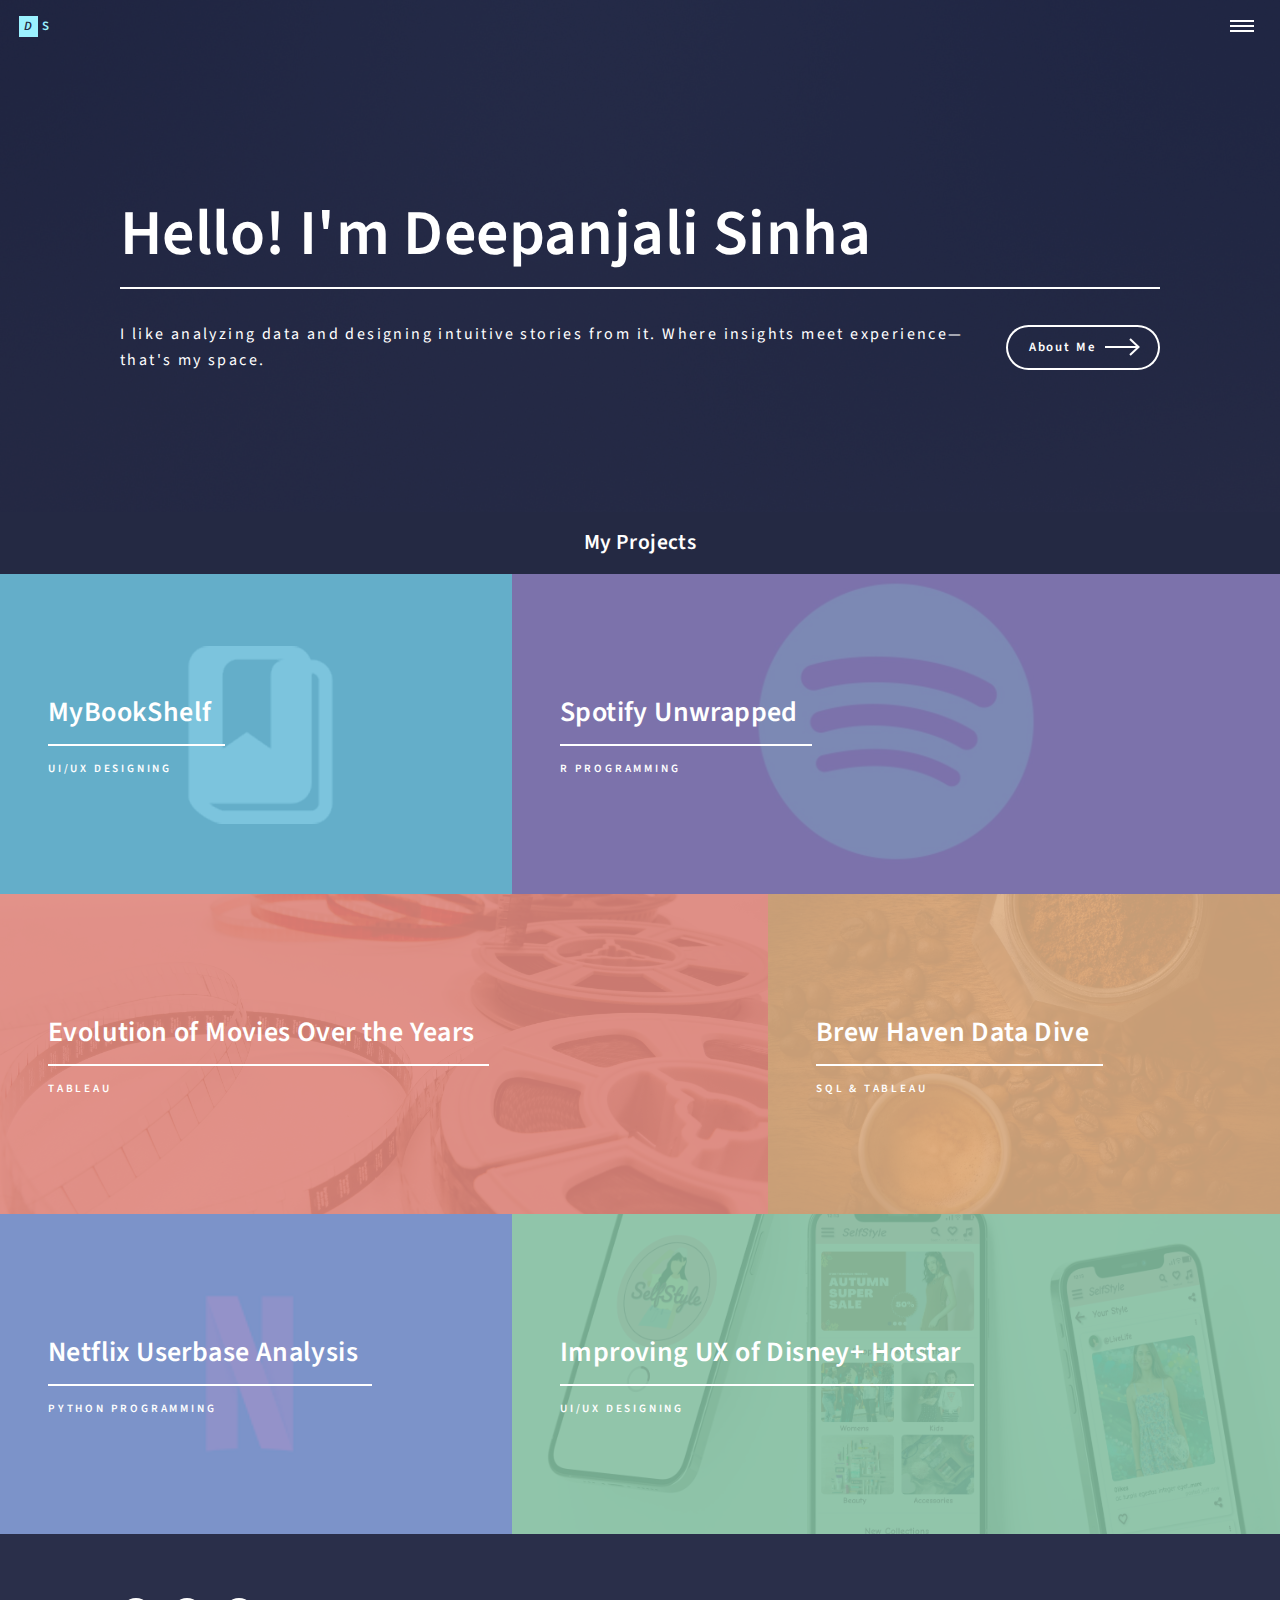
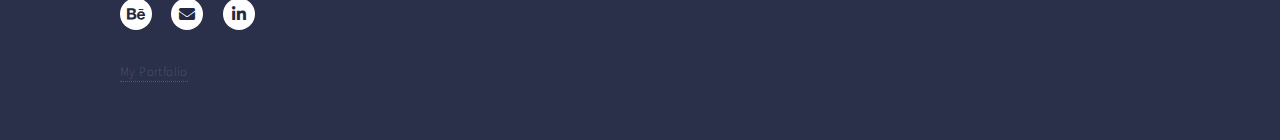
<file: index.html>
<!DOCTYPE HTML>
<html>
<!--Hello guys! This is my portfolio, all the projects that I have added are either part 
	of my college assignment or my personal project.
	Feel free to check it out.

	For my portfolio I have used HTML5up Forty Template https://html5up.net/forty .
	I have modified it a lot so that it suits my portfolio projects and view, 
	but its a really good to start with.
-->

<head>
	<title>Deepanjali | Portfolio</title>
	<meta charset="utf-8" />
	<meta name="viewport" content="width=device-width, initial-scale=1, user-scalable=no" />
	<link rel="stylesheet" href="assets/css/main.css" />
	<noscript>
		<link rel="stylesheet" href="assets/css/noscript.css" />
	</noscript>
</head>

<body class="is-preload">

	<!-- Wrapper -->
	<div id="wrapper">

		<!-- Header NavBar -->
		<header id="header" class="alt">
			<a href="#main" class="logo"> <strong><i>D</i></strong>S</a>
			<nav>
				<a href="#menu"></a>
			</nav>
		</header>

		<!-- Menu (Hamburger Menu) -->
		<nav id="menu">
			<ul class="links">
				<li><a href="index.html">Home</a></li>
				<li><a href="#one">My Projects</a></li>
				<li><a href="AboutMe.html">About Me</a></li>
			</ul>
		</nav>

		<!-- Banner (Intro)-->
		<section id="banner" class="major">
			<div class="inner">
				<header class="major">
					<h1>Hello! I'm Deepanjali Sinha</h1>
				</header>
				<div class="content">
					<p>I like analyzing data and designing intuitive stories from it. Where insights meet experience—that's my space.</p>
					<ul class="actions">
						<li><a href="AboutMe.html" class="button next scrolly">About Me</a></li>
					</ul>
				</div>
			</div>
		</section>
		<!-- Main (Projects) -->
		<div id="main">
			<h3 class="project_header">My Projects</h3>
			<!-- One (Project Lists)-->
			<section id="one" class="tiles">
				<article>
					<span class="image">
						<img src="images/mybookshelf_logo.png" alt="UI/UX Designing" /> 
					</span>
					<header class="major">
						<h3><a href="https://www.behance.net/gallery/218329119/MyBookShelf" target="_blank" class="link">MyBookShelf</a></h3>
						<p>UI/UX Designing</p>
					</header>
				</article>
				<article>
					<span class="image">
						<img src="images/spotify_logo.jpg" alt="Spotify Unwrapped" />
					</span>
					<header class="major">
						<h3><a href="images/Spotify_Unwrapped.pdf" target="_blank" class="link">Spotify Unwrapped</a></h3>
						<p>R Programming</p>
					</header>
				</article>
				<article>
					<span class="image">
						<img src="images/movies.jpg" alt="Evolution of Movies" />
					</span>
					<header class="major">
						<h3><a href="images/Movie_Case_Study.pdf" target="_blank" class="link">Evolution of Movies Over the Years</a></h3>
						<p>Tableau</p>
					</header>
				</article>
				<article>
					<span class="image">
						<img src="images/brew_heaven1.jpg" alt="Brew Heaven Data Analysis" />
					</span>
					<header class="major">
						<h3><a href="images/Brew_Heaven_Case_Study.pdf" target="_blank" class="link">Brew Haven Data Dive</a></h3>
						<p>SQL & Tableau</p>
					</header>
				</article>
				<article>
					<span class="image">
						<img src="images/netflix.png" alt="Netflix Userbase Analysis" />
					</span>
					<header class="major">
						<h3><a href="https://colab.research.google.com/drive/19pvEpWsp8iVf5GqSFeFD8WPFCZkal01N?usp=sharing" target="_blank" class="link">Netflix Userbase Analysis</a></h3>
						<p>Python Programming</p>
					</header>
				</article>
				<article>
					<span class="image">
						<img src="images/selfstyle.png" alt="UI/UX Designing" />
					</span>
					<header class="major">
						<h3><a href="https://www.behance.net/gallery/187695717/SelfStyle" target="_blank" class="link">Improving UX of Disney+ Hotstar</a></h3>
						<p>UI/UX Designing</p>
					</header>
				</article>
			</section>

			<!-- Footer -->
			<footer id="footer">
				<div class="inner">
					<ul class="icons">
						<li><a href="https://www.behance.net/deepanjalisinha1" target="_blank"
								class="icon brands alt fa-behance"><span class="label">Behance</span></a></li>
						<li><a href="mailto:sinhadeepanjali16@gmail.com" class="icon solid alt fa-envelope"><span
									class="label">Gmail</span></a>
						</li>
						<li><a href="https://www.linkedin.com/in/deepanjali-sinha-1b1055220" target="_blank"
								class="icon brands alt fa-linkedin-in"><span class="label">LinkedIn</span></a>
						</li>
					</ul>
					<ul class="copyright">
						<li><a href="#banner">My Portfolio</a></li>
					</ul>
				</div>
			</footer>

		</div>

		<!-- Scripts -->
		<script src="assets/js/jquery.min.js"></script>
		<script src="assets/js/jquery.scrolly.min.js"></script>
		<script src="assets/js/jquery.scrollex.min.js"></script>
		<script src="assets/js/browser.min.js"></script>
		<script src="assets/js/breakpoints.min.js"></script>
		<script src="assets/js/util.js"></script>
		<script src="assets/js/main.js"></script>

</body>

</html>
</file>
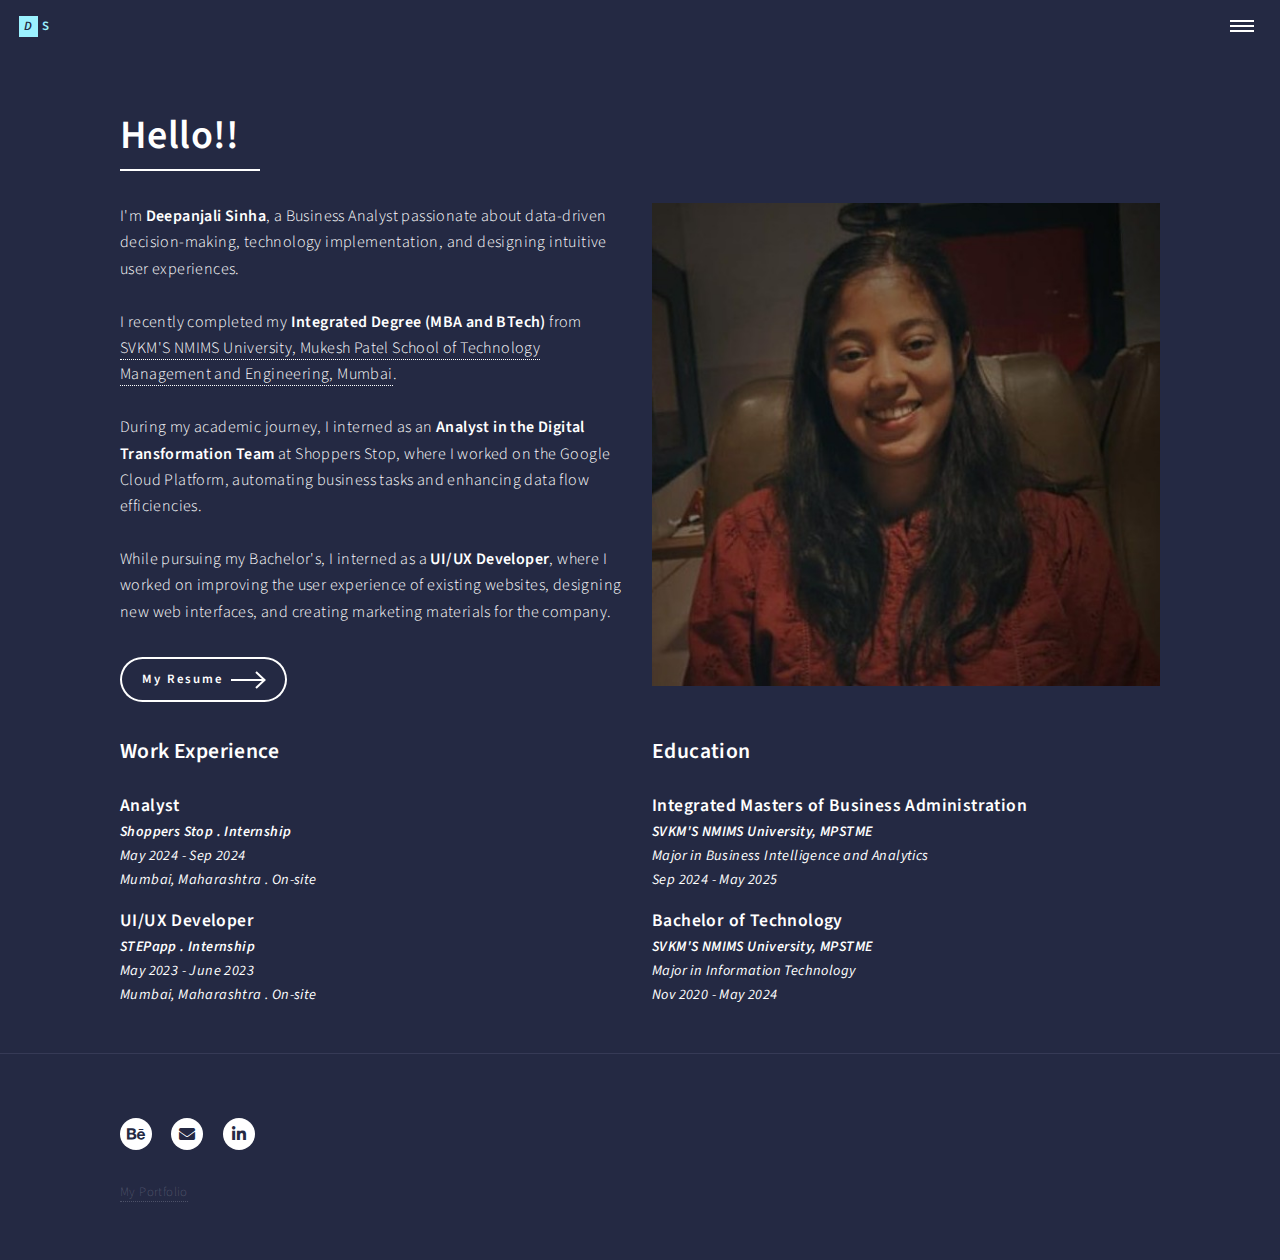
<file: AboutMe.html>
<!DOCTYPE HTML>
<html>

<head>
	<title>About Me | Deepanjali</title>
	<meta charset="utf-8" />
	<meta name="viewport" content="width=device-width, initial-scale=1, user-scalable=no" />
	<link rel="stylesheet" href="assets/css/main.css" />
	<noscript>
		<link rel="stylesheet" href="assets/css/noscript.css" />
	</noscript>
</head>

<body class="is-preload">

	<!-- Naviagation Bar -->
	<div id="wrapper">

		<!-- Logo -->
		<header id="header" class="alt">
			<a href="index.html" class="logo"> <strong><i>D</i></strong>S</a>
			<nav>
				<a href="#menu"></a>
			</nav>
		</header>

		<!-- hamburger menu -->
		<nav id="menu">
			<ul class="links">
				<li><a href="index.html">Home</a></li>
				<li><a href="index.html">My Projects</a></li>
				<li><a href="AboutMe.html">About Me</a></li>
			</ul>
		</nav>

		<!-- Main -->
		<div id="main" class="alt">

			<!-- One -->
			<section id="one">
				<div class="inner">
					<header class="major">
						<h1>Hello!!</h1>
					</header>
					<!-- Content -->
					<div class="row">
						<div class="col-6 col-12-small">
							<p>I'm <b>Deepanjali Sinha</b>, a Business Analyst passionate about data-driven 
								decision-making, technology implementation, and designing intuitive user experiences.<br><br>

								I recently completed my <b>Integrated Degree (MBA and BTech)</b> from 
								<a href="https://engineering.nmims.edu/" target="_blank">SVKM'S NMIMS University, 
								Mukesh Patel School of Technology Management and Engineering, Mumbai</a>.<br><br>
								
								During my academic journey, I interned as an <b>Analyst in the Digital Transformation Team</b> at 
								Shoppers Stop, where I worked on the Google Cloud Platform, automating business tasks 
								and enhancing data flow efficiencies.<br><br>

								While pursuing my Bachelor's, I interned as a <b>UI/UX Developer</b>, where I worked on improving 
								the user experience of existing websites, designing new web interfaces, and creating marketing 
								materials for the company.<br>
							</p>
							<ul class="actions">
								<li><a href="images/Resume.pdf" target="_blank" class="button next scrolly">My Resume</a></li>
							</ul>
						</div>
						<div class="col-6 col-12-small">
							<img src="images/profile1.jpeg" alt="deepanjali-sinha" class="profile">
						</div>
					</div>
					<div class="row">
						<div class="col-6 col-12-small">
							<h3>Work Experience</h3>
							<div class="work-ex one">
								<h4 style="margin: 0;">Analyst</h4>
								<i><h5 style="font-weight: 600; margin: 0;">Shoppers Stop . Internship</h5></i>
								<i><h5 style="font-weight: normal; margin: 0;">May 2024 - Sep 2024</h5></i>
								<i><h5 style="font-weight: normal;">Mumbai, Maharashtra . On-site</h5></i>
							</div>
							<div class="work-ex two">
								<h4 style="margin: 0;">UI/UX Developer</h4>
								<i><h5 style="font-weight: 600; margin: 0;">STEPapp . Internship</h5></i>
								<i><h5 style="font-weight: normal; margin: 0;">May 2023 - June 2023</h5></i>
								<i><h5 style="font-weight: normal;">Mumbai, Maharashtra . On-site</h5></i>
							</div>
						</div>
						<div class="col-6 col-12-small">
							<h3>Education</h3>
							<div class="edu one">
								<h4 style="margin: 0;">Integrated Masters of Business Administration</h4>
								<i><h5 style="font-weight: 600; margin: 0;">SVKM'S NMIMS University, MPSTME</h5></i>
								<i><h5 style="font-weight: normal; margin: 0;">Major in Business Intelligence and Analytics</h5></i>
								<i><h5 style="font-weight: normal;">Sep 2024 - May 2025</h5></i>
							</div>
							<div class="edu two">
								<h4 style="margin: 0;">Bachelor of Technology</h4>
								<i><h5 style="font-weight: 600; margin: 0;">SVKM'S NMIMS University, MPSTME</h5></i>
								<i><h5 style="font-weight: normal; margin: 0;">Major in Information Technology</h5></i>
								<i><h5 style="font-weight: normal;">Nov 2020 - May 2024</h5></i>
							</div>
						</div>
					</div>

				</div>
			</section>

		</div>

		<!-- Footer -->
		<footer id="footer">
			<div class="inner">
				<ul class="icons">
					<li><a href="https://www.behance.net/deepanjalisinha1" target="_blank"
							class="icon brands alt fa-behance"><span class="label">Behance</span></a></li>
					<li><a href="mailto:sinhadeepanjali16@gmail.com" class="icon solid alt fa-envelope"><span
								class="label">Gmail</span></a>
					</li>
					<li><a href="https://www.linkedin.com/in/deepanjali-sinha-1b1055220" target="_blank"
							class="icon brands alt fa-linkedin-in"><span class="label">LinkedIn</span></a>
					</li>
				</ul>
				<ul class="copyright">
					<li><a href="index.html">My Portfolio</a></li>
				</ul>
			</div>
		</footer>

	</div>

	<!-- Scripts -->
	<script src="assets/js/jquery.min.js"></script>
	<script src="assets/js/jquery.scrolly.min.js"></script>
	<script src="assets/js/jquery.scrollex.min.js"></script>
	<script src="assets/js/browser.min.js"></script>
	<script src="assets/js/breakpoints.min.js"></script>
	<script src="assets/js/util.js"></script>
	<script src="assets/js/main.js"></script>

</body>

</html>
</file>
<file: assets/css/noscript.css>
/*
	Forty by HTML5 UP
	html5up.net | @ajlkn
	Free for personal and commercial use under the CCA 3.0 license (html5up.net/license)
*/

/* Banner */

	body.is-preload #banner:after {
		opacity: 0.85;
	}

	body.is-preload #banner > .inner {
		-moz-filter: none;
		-webkit-filter: none;
		-ms-filter: none;
		filter: none;
		-moz-transform: none;
		-webkit-transform: none;
		-ms-transform: none;
		transform: none;
		opacity: 1;
	}
</file>
<file: assets/css/main.css>
@import url(fontawesome-all.min.css);
@import url("https://fonts.googleapis.com/css?family=Source+Sans+Pro:300,300italic,600,600italic");


html,
body,
div,
span,
applet,
object,
iframe,
h1,
h2,
h3,
h4,
h5,
h6,
p,
blockquote,
pre,
a,
abbr,
acronym,
address,
big,
cite,
code,
del,
dfn,
em,
img,
ins,
kbd,
q,
s,
samp,
small,
strike,
strong,
sub,
sup,
tt,
var,
b,
u,
i,
center,
dl,
dt,
dd,
ol,
ul,
li,
fieldset,
form,
label,
legend,
table,
caption,
tbody,
tfoot,
thead,
tr,
th,
td,
article,
aside,
canvas,
details,
embed,
figure,
figcaption,
footer,
header,
hgroup,
menu,
nav,
output,
ruby,
section,
summary,
time,
mark,
audio,
video {
	margin: 0;
	padding: 0;
	border: 0;
	font-size: 100%;
	font: inherit;
	vertical-align: baseline;
}

article,
aside,
details,
figcaption,
figure,
footer,
header,
hgroup,
menu,
nav,
section {
	display: block;
}

body {
	line-height: 1;
}

ol,
ul {
	list-style: none;
}

blockquote,
q {
	quotes: none;
}

blockquote:before,
blockquote:after,
q:before,
q:after {
	content: '';
	content: none;
}

table {
	border-collapse: collapse;
	border-spacing: 0;
}

body {
	-webkit-text-size-adjust: none;
}

mark {
	background-color: transparent;
	color: inherit;
}

input::-moz-focus-inner {
	border: 0;
	padding: 0;
}

input,
select,
textarea {
	-moz-appearance: none;
	-webkit-appearance: none;
	-ms-appearance: none;
	appearance: none;
}

/* Basic */

@-ms-viewport {
	width: device-width;
}

body {
	-ms-overflow-style: scrollbar;
}

@media screen and (max-width: 480px) {

	html,
	body {
		min-width: 320px;
	}

}

html {
	box-sizing: border-box;
}

*,
*:before,
*:after {
	box-sizing: inherit;
}

body {
	background: #242943;
}

body.is-preload *,
body.is-preload *:before,
body.is-preload *:after {
	-moz-animation: none !important;
	-webkit-animation: none !important;
	-ms-animation: none !important;
	animation: none !important;
	-moz-transition: none !important;
	-webkit-transition: none !important;
	-ms-transition: none !important;
	transition: none !important;
}

/* Type */

body,
input,
select,
textarea {
	color: #ffffff;
	font-family: "Source Sans Pro", Helvetica, sans-serif;
	font-size: 17pt;
	font-weight: 300;
	letter-spacing: 0.025em;
	line-height: 1.65;
}

@media screen and (max-width: 1680px) {

	body,
	input,
	select,
	textarea {
		font-size: 14pt;
	}

}

@media screen and (max-width: 1280px) {

	body,
	input,
	select,
	textarea {
		font-size: 12pt;
	}

}

@media screen and (max-width: 360px) {

	body,
	input,
	select,
	textarea {
		font-size: 11pt;
	}

}

a {
	-moz-transition: color 0.2s ease-in-out, border-bottom-color 0.2s ease-in-out;
	-webkit-transition: color 0.2s ease-in-out, border-bottom-color 0.2s ease-in-out;
	-ms-transition: color 0.2s ease-in-out, border-bottom-color 0.2s ease-in-out;
	transition: color 0.2s ease-in-out, border-bottom-color 0.2s ease-in-out;
	border-bottom: dotted 1px;
	color: inherit;
	text-decoration: none;
}

a:hover {
	border-bottom-color: transparent;
	color: #9bf1ff !important;
}

a:active {
	color: #53e3fb !important;
}

strong,
b {
	color: #ffffff;
	font-weight: 600;
}

em,
i {
	font-style: italic;
}

p {
	margin: 0 0 2em 0;
}

h1,
h2,
h3,
h4,
h5,
h6 {
	color: #ffffff;
	font-weight: 600;
	line-height: 1.65;
	margin: 0 0 1em 0;
}

h4.intro {
	margin-bottom: 0.2em;
}

h1 a,
h2 a,
h3 a,
h4 a,
h5 a,
h6 a {
	color: inherit;
	border-bottom: 0;
}

h1 {
	font-size: 2.5em;
}

h2 {
	font-size: 1.75em;
}

h3 {
	font-size: 1.35em;
}

h4 {
	font-size: 1.1em;
}

h5 {
	font-size: 0.9em;
}

h6 {
	font-size: 0.7em;
}

@media screen and (max-width: 736px) {

	h1 {
		font-size: 2em;
	}

	h2 {
		font-size: 1.5em;
	}

	h3 {
		font-size: 1.25em;
	}

}

sub {
	font-size: 0.8em;
	position: relative;
	top: 0.5em;
}

sup {
	font-size: 0.8em;
	position: relative;
	top: -0.5em;
}

blockquote {
	border-left: solid 4px rgba(212, 212, 255, 0.1);
	font-style: italic;
	margin: 0 0 2em 0;
	padding: 0.5em 0 0.5em 2em;
}

code {
	background: rgba(212, 212, 255, 0.035);
	font-family: "Courier New", monospace;
	font-size: 0.9em;
	margin: 0 0.25em;
	padding: 0.25em 0.65em;
}

pre {
	-webkit-overflow-scrolling: touch;
	font-family: "Courier New", monospace;
	font-size: 0.9em;
	margin: 0 0 2em 0;
}

pre code {
	display: block;
	line-height: 1.75;
	padding: 1em 1.5em;
	overflow-x: auto;
}

hr {
	border: 0;
	border-bottom: solid 1px rgba(212, 212, 255, 0.1);
	margin: 2em 0;
}

hr.major {
	margin: 3em 0;
}


.align-left {
	text-align: left;
}

.align-center {
	text-align: center;
}

.align-right {
	text-align: right;
}

/* Row */

.row {
	display: flex;
	flex-wrap: wrap;
	box-sizing: border-box;
	align-items: stretch;
}

.row>* {
	box-sizing: border-box;
}

.row.gtr-uniform>*> :last-child {
	margin-bottom: 0;
}

.row.aln-left {
	justify-content: flex-start;
}

.row.aln-center {
	justify-content: center;
}

.row.aln-right {
	justify-content: flex-end;
}

.row.aln-top {
	align-items: flex-start;
}

.row.aln-middle {
	align-items: center;
}

.row.aln-bottom {
	align-items: flex-end;
}

.row>.imp {
	order: -1;
}

.row>.col-1 {
	width: 8.33333%;
}

.row>.off-1 {
	margin-left: 8.33333%;
}

.row>.col-2 {
	width: 16.66667%;
}

.row>.off-2 {
	margin-left: 16.66667%;
}

.row>.col-3 {
	width: 25%;
}

.row>.off-3 {
	margin-left: 25%;
}

.row>.col-4 {
	width: 33.33333%;
}

.row>.off-4 {
	margin-left: 33.33333%;
}

.row>.col-5 {
	width: 41.66667%;
}

.row>.off-5 {
	margin-left: 41.66667%;
}

.row>.col-6 {
	width: 50%;
}

.row>.off-6 {
	margin-left: 50%;
}

.row>.col-7 {
	width: 58.33333%;
}

.row>.off-7 {
	margin-left: 58.33333%;
}

.row>.col-8 {
	width: 66.66667%;
}

.row>.off-8 {
	margin-left: 66.66667%;
}

.row>.col-9 {
	width: 75%;
}

.row>.off-9 {
	margin-left: 75%;
}

.row>.col-10 {
	width: 83.33333%;
}

.row>.off-10 {
	margin-left: 83.33333%;
}

.row>.col-11 {
	width: 91.66667%;
}

.row>.off-11 {
	margin-left: 91.66667%;
}

.row>.col-12 {
	width: 100%;
}

.row>.off-12 {
	margin-left: 100%;
}

.row.gtr-0 {
	margin-top: 0;
	margin-left: 0em;
}

.row.gtr-0>* {
	padding: 0 0 0 0em;
}

.row.gtr-0.gtr-uniform {
	margin-top: 0em;
}

.row.gtr-0.gtr-uniform>* {
	padding-top: 0em;
}

.row.gtr-25 {
	margin-top: 0;
	margin-left: -0.5em;
}

.row.gtr-25>* {
	padding: 0 0 0 0.5em;
}

.row.gtr-25.gtr-uniform {
	margin-top: -0.5em;
}

.row.gtr-25.gtr-uniform>* {
	padding-top: 0.5em;
}

.row.gtr-50 {
	margin-top: 0;
	margin-left: -1em;
}

.row.gtr-50>* {
	padding: 0 0 0 1em;
}

.row.gtr-50.gtr-uniform {
	margin-top: -1em;
}

.row.gtr-50.gtr-uniform>* {
	padding-top: 1em;
}

.row {
	margin-top: 0;
	margin-left: -2em;
}

.row>* {
	padding: 0 0 0 2em;
}

.row.gtr-uniform {
	margin-top: -2em;
}

.row.gtr-uniform>* {
	padding-top: 2em;
}

.row.gtr-150 {
	margin-top: 0;
	margin-left: -3em;
}

.row.gtr-150>* {
	padding: 0 0 0 3em;
}

.row.gtr-150.gtr-uniform {
	margin-top: -3em;
}

.row.gtr-150.gtr-uniform>* {
	padding-top: 3em;
}

.row.gtr-200 {
	margin-top: 0;
	margin-left: -4em;
}

.row.gtr-200>* {
	padding: 0 0 0 4em;
}

.row.gtr-200.gtr-uniform {
	margin-top: -4em;
}

.row.gtr-200.gtr-uniform>* {
	padding-top: 4em;
}

@media screen and (max-width: 1680px) {

	.row {
		display: flex;
		flex-wrap: wrap;
		box-sizing: border-box;
		align-items: stretch;
	}

	.row>* {
		box-sizing: border-box;
	}

	.row.gtr-uniform>*> :last-child {
		margin-bottom: 0;
	}

	.row.aln-left {
		justify-content: flex-start;
	}

	.row.aln-center {
		justify-content: center;
	}

	.row.aln-right {
		justify-content: flex-end;
	}

	.row.aln-top {
		align-items: flex-start;
	}

	.row.aln-middle {
		align-items: center;
	}

	.row.aln-bottom {
		align-items: flex-end;
	}

	.row>.imp-xlarge {
		order: -1;
	}

	.row>.col-1-xlarge {
		width: 8.33333%;
	}

	.row>.off-1-xlarge {
		margin-left: 8.33333%;
	}

	.row>.col-2-xlarge {
		width: 16.66667%;
	}

	.row>.off-2-xlarge {
		margin-left: 16.66667%;
	}

	.row>.col-3-xlarge {
		width: 25%;
	}

	.row>.off-3-xlarge {
		margin-left: 25%;
	}

	.row>.col-4-xlarge {
		width: 33.33333%;
	}

	.row>.off-4-xlarge {
		margin-left: 33.33333%;
	}

	.row>.col-5-xlarge {
		width: 41.66667%;
	}

	.row>.off-5-xlarge {
		margin-left: 41.66667%;
	}

	.row>.col-6-xlarge {
		width: 50%;
	}

	.row>.off-6-xlarge {
		margin-left: 50%;
	}

	.row>.col-7-xlarge {
		width: 58.33333%;
	}

	.row>.off-7-xlarge {
		margin-left: 58.33333%;
	}

	.row>.col-8-xlarge {
		width: 66.66667%;
	}

	.row>.off-8-xlarge {
		margin-left: 66.66667%;
	}

	.row>.col-9-xlarge {
		width: 75%;
	}

	.row>.off-9-xlarge {
		margin-left: 75%;
	}

	.row>.col-10-xlarge {
		width: 83.33333%;
	}

	.row>.off-10-xlarge {
		margin-left: 83.33333%;
	}

	.row>.col-11-xlarge {
		width: 91.66667%;
	}

	.row>.off-11-xlarge {
		margin-left: 91.66667%;
	}

	.row>.col-12-xlarge {
		width: 100%;
	}

	.row>.off-12-xlarge {
		margin-left: 100%;
	}

	.row.gtr-0 {
		margin-top: 0;
		margin-left: 0em;
	}

	.row.gtr-0>* {
		padding: 0 0 0 0em;
	}

	.row.gtr-0.gtr-uniform {
		margin-top: 0em;
	}

	.row.gtr-0.gtr-uniform>* {
		padding-top: 0em;
	}

	.row.gtr-25 {
		margin-top: 0;
		margin-left: -0.5em;
	}

	.row.gtr-25>* {
		padding: 0 0 0 0.5em;
	}

	.row.gtr-25.gtr-uniform {
		margin-top: -0.5em;
	}

	.row.gtr-25.gtr-uniform>* {
		padding-top: 0.5em;
	}

	.row.gtr-50 {
		margin-top: 0;
		margin-left: -1em;
	}

	.row.gtr-50>* {
		padding: 0 0 0 1em;
	}

	.row.gtr-50.gtr-uniform {
		margin-top: -1em;
	}

	.row.gtr-50.gtr-uniform>* {
		padding-top: 1em;
	}

	.row {
		margin-top: 0;
		margin-left: -2em;
	}

	.row>* {
		padding: 0 0 0 2em;
	}

	.row.gtr-uniform {
		margin-top: -2em;
	}

	.row.gtr-uniform>* {
		padding-top: 2em;
	}

	.row.gtr-150 {
		margin-top: 0;
		margin-left: -3em;
	}

	.row.gtr-150>* {
		padding: 0 0 0 3em;
	}

	.row.gtr-150.gtr-uniform {
		margin-top: -3em;
	}

	.row.gtr-150.gtr-uniform>* {
		padding-top: 3em;
	}

	.row.gtr-200 {
		margin-top: 0;
		margin-left: -4em;
	}

	.row.gtr-200>* {
		padding: 0 0 0 4em;
	}

	.row.gtr-200.gtr-uniform {
		margin-top: -4em;
	}

	.row.gtr-200.gtr-uniform>* {
		padding-top: 4em;
	}

}

@media screen and (max-width: 1280px) {

	.row {
		display: flex;
		flex-wrap: wrap;
		box-sizing: border-box;
		align-items: stretch;
	}

	.row>* {
		box-sizing: border-box;
	}

	.row.gtr-uniform>*> :last-child {
		margin-bottom: 0;
	}

	.row.aln-left {
		justify-content: flex-start;
	}

	.row.aln-center {
		justify-content: center;
	}

	.row.aln-right {
		justify-content: flex-end;
	}

	.row.aln-top {
		align-items: flex-start;
	}

	.row.aln-middle {
		align-items: center;
	}

	.row.aln-bottom {
		align-items: flex-end;
	}

	.row>.imp-large {
		order: -1;
	}

	.row>.col-1-large {
		width: 8.33333%;
	}

	.row>.off-1-large {
		margin-left: 8.33333%;
	}

	.row>.col-2-large {
		width: 16.66667%;
	}

	.row>.off-2-large {
		margin-left: 16.66667%;
	}

	.row>.col-3-large {
		width: 25%;
	}

	.row>.off-3-large {
		margin-left: 25%;
	}

	.row>.col-4-large {
		width: 33.33333%;
	}

	.row>.off-4-large {
		margin-left: 33.33333%;
	}

	.row>.col-5-large {
		width: 41.66667%;
	}

	.row>.off-5-large {
		margin-left: 41.66667%;
	}

	.row>.col-6-large {
		width: 50%;
	}

	.profile {
		width: 100%;
	}

	.row>.off-6-large {
		margin-left: 50%;
	}

	.row>.col-7-large {
		width: 58.33333%;
	}

	.row>.off-7-large {
		margin-left: 58.33333%;
	}

	.row>.col-8-large {
		width: 66.66667%;
	}

	.row>.off-8-large {
		margin-left: 66.66667%;
	}

	.row>.col-9-large {
		width: 75%;
	}

	.row>.off-9-large {
		margin-left: 75%;
	}

	.row>.col-10-large {
		width: 83.33333%;
	}

	.row>.off-10-large {
		margin-left: 83.33333%;
	}

	.row>.col-11-large {
		width: 91.66667%;
	}

	.row>.off-11-large {
		margin-left: 91.66667%;
	}

	.row>.col-12-large {
		width: 100%;
	}

	.row>.off-12-large {
		margin-left: 100%;
	}

	.row.gtr-0 {
		margin-top: 0;
		margin-left: 0em;
	}

	.row.gtr-0>* {
		padding: 0 0 0 0em;
	}

	.row.gtr-0.gtr-uniform {
		margin-top: 0em;
	}

	.row.gtr-0.gtr-uniform>* {
		padding-top: 0em;
	}

	.row.gtr-25 {
		margin-top: 0;
		margin-left: -0.375em;
	}

	.row.gtr-25>* {
		padding: 0 0 0 0.375em;
	}

	.row.gtr-25.gtr-uniform {
		margin-top: -0.375em;
	}

	.row.gtr-25.gtr-uniform>* {
		padding-top: 0.375em;
	}

	.row.gtr-50 {
		margin-top: 0;
		margin-left: -0.75em;
	}

	.row.gtr-50>* {
		padding: 0 0 0 0.75em;
	}

	.row.gtr-50.gtr-uniform {
		margin-top: -0.75em;
	}

	.row.gtr-50.gtr-uniform>* {
		padding-top: 0.75em;
	}

	.row {
		margin-top: 0;
		margin-left: -1.5em;
	}

	.row>* {
		padding: 0 0 0 1.5em;
	}

	.row.gtr-uniform {
		margin-top: -1.5em;
	}

	.row.gtr-uniform>* {
		padding-top: 1.5em;
	}

	.row.gtr-150 {
		margin-top: 0;
		margin-left: -2.25em;
	}

	.row.gtr-150>* {
		padding: 0 0 0 2.25em;
	}

	.row.gtr-150.gtr-uniform {
		margin-top: -2.25em;
	}

	.row.gtr-150.gtr-uniform>* {
		padding-top: 2.25em;
	}

	.row.gtr-200 {
		margin-top: 0;
		margin-left: -3em;
	}

	.row.gtr-200>* {
		padding: 0 0 0 3em;
	}

	.row.gtr-200.gtr-uniform {
		margin-top: -3em;
	}

	.row.gtr-200.gtr-uniform>* {
		padding-top: 3em;
	}

}

@media screen and (max-width: 1105px) {
	.profile {
		height: 420px;
	}
}

@media screen and (max-width: 980px) {

	.row {
		display: flex;
		flex-wrap: wrap;
		box-sizing: border-box;
		align-items: stretch;
	}

	.row>* {
		box-sizing: border-box;
	}

	.row.gtr-uniform>*> :last-child {
		margin-bottom: 0;
	}

	.row.aln-left {
		justify-content: flex-start;
	}

	.row.aln-center {
		justify-content: center;
	}

	.row.aln-right {
		justify-content: flex-end;
	}

	.row.aln-top {
		align-items: flex-start;
	}

	.row.aln-middle {
		align-items: center;
	}

	.row.aln-bottom {
		align-items: flex-end;
	}

	.row>.imp-medium {
		order: -1;
	}

	.row>.col-1-medium {
		width: 8.33333%;
	}

	.row>.off-1-medium {
		margin-left: 8.33333%;
	}

	.row>.col-2-medium {
		width: 16.66667%;
	}

	.row>.off-2-medium {
		margin-left: 16.66667%;
	}

	.row>.col-3-medium {
		width: 25%;
	}

	.row>.off-3-medium {
		margin-left: 25%;
	}

	.row>.col-4-medium {
		width: 33.33333%;
	}

	.row>.off-4-medium {
		margin-left: 33.33333%;
	}

	.row>.col-5-medium {
		width: 41.66667%;
	}

	.row>.off-5-medium {
		margin-left: 41.66667%;
	}

	.row>.col-6-medium {
		width: 50%;
	}

	.row>.off-6-medium {
		margin-left: 50%;
	}

	.row>.col-7-medium {
		width: 58.33333%;
	}

	.row>.off-7-medium {
		margin-left: 58.33333%;
	}

	.row>.col-8-medium {
		width: 66.66667%;
	}

	.row>.off-8-medium {
		margin-left: 66.66667%;
	}

	.row>.col-9-medium {
		width: 75%;
	}

	.row>.off-9-medium {
		margin-left: 75%;
	}

	.row>.col-10-medium {
		width: 83.33333%;
	}

	.row>.off-10-medium {
		margin-left: 83.33333%;
	}

	.row>.col-11-medium {
		width: 91.66667%;
	}

	.row>.off-11-medium {
		margin-left: 91.66667%;
	}

	.row>.col-12-medium {
		width: 100%;
	}

	.row>.off-12-medium {
		margin-left: 100%;
	}

	.row.gtr-0 {
		margin-top: 0;
		margin-left: 0em;
	}

	.row.gtr-0>* {
		padding: 0 0 0 0em;
	}

	.row.gtr-0.gtr-uniform {
		margin-top: 0em;
	}

	.row.gtr-0.gtr-uniform>* {
		padding-top: 0em;
	}

	.row.gtr-25 {
		margin-top: 0;
		margin-left: -0.375em;
	}

	.row.gtr-25>* {
		padding: 0 0 0 0.375em;
	}

	.row.gtr-25.gtr-uniform {
		margin-top: -0.375em;
	}

	.row.gtr-25.gtr-uniform>* {
		padding-top: 0.375em;
	}

	.row.gtr-50 {
		margin-top: 0;
		margin-left: -0.75em;
	}

	.row.gtr-50>* {
		padding: 0 0 0 0.75em;
	}

	.row.gtr-50.gtr-uniform {
		margin-top: -0.75em;
	}

	.row.gtr-50.gtr-uniform>* {
		padding-top: 0.75em;
	}

	.row {
		margin-top: 0;
		margin-left: -1.5em;
	}

	.row>* {
		padding: 0 0 0 1.5em;
	}

	.row.gtr-uniform {
		margin-top: -1.5em;
	}

	.row.gtr-uniform>* {
		padding-top: 1.5em;
	}

	.row.gtr-150 {
		margin-top: 0;
		margin-left: -2.25em;
	}

	.row.gtr-150>* {
		padding: 0 0 0 2.25em;
	}

	.row.gtr-150.gtr-uniform {
		margin-top: -2.25em;
	}

	.row.gtr-150.gtr-uniform>* {
		padding-top: 2.25em;
	}

	.row.gtr-200 {
		margin-top: 0;
		margin-left: -3em;
	}

	.row.gtr-200>* {
		padding: 0 0 0 3em;
	}

	.row.gtr-200.gtr-uniform {
		margin-top: -3em;
	}

	.row.gtr-200.gtr-uniform>* {
		padding-top: 3em;
	}

}

@media screen and (max-width: 736px) {

	.row {
		display: flex;
		flex-wrap: wrap;
		box-sizing: border-box;
		align-items: stretch;
	}

	.row>* {
		box-sizing: border-box;
	}

	.row.gtr-uniform>*> :last-child {
		margin-bottom: 0;
	}

	.row.aln-left {
		justify-content: flex-start;
	}

	.row.aln-center {
		justify-content: center;
	}

	.row.aln-right {
		justify-content: flex-end;
	}

	.row.aln-top {
		align-items: flex-start;
	}

	.row.aln-middle {
		align-items: center;
	}

	.row.aln-bottom {
		align-items: flex-end;
	}

	.row>.imp-small {
		order: -1;
	}

	.row>.col-1-small {
		width: 8.33333%;
	}

	.row>.off-1-small {
		margin-left: 8.33333%;
	}

	.row>.col-2-small {
		width: 16.66667%;
	}

	.row>.off-2-small {
		margin-left: 16.66667%;
	}

	.row>.col-3-small {
		width: 25%;
	}

	.row>.off-3-small {
		margin-left: 25%;
	}

	.row>.col-4-small {
		width: 33.33333%;
	}

	.row>.off-4-small {
		margin-left: 33.33333%;
	}

	.row>.col-5-small {
		width: 41.66667%;
	}

	.row>.off-5-small {
		margin-left: 41.66667%;
	}

	.row>.col-6-small {
		width: 50%;
	}

	.row>.off-6-small {
		margin-left: 50%;
	}

	.row>.col-7-small {
		width: 58.33333%;
	}

	.row>.off-7-small {
		margin-left: 58.33333%;
	}

	.row>.col-8-small {
		width: 66.66667%;
	}

	.row>.off-8-small {
		margin-left: 66.66667%;
	}

	.row>.col-9-small {
		width: 75%;
	}

	.row>.off-9-small {
		margin-left: 75%;
	}

	.row>.col-10-small {
		width: 83.33333%;
	}

	.row>.off-10-small {
		margin-left: 83.33333%;
	}

	.row>.col-11-small {
		width: 91.66667%;
	}

	.row>.off-11-small {
		margin-left: 91.66667%;
	}

	.row>.col-12-small {
		width: 100%;
	}

	.row>.off-12-small {
		margin-left: 100%;
	}

	.row.gtr-0 {
		margin-top: 0;
		margin-left: 0em;
	}

	.row.gtr-0>* {
		padding: 0 0 0 0em;
	}

	.row.gtr-0.gtr-uniform {
		margin-top: 0em;
	}

	.row.gtr-0.gtr-uniform>* {
		padding-top: 0em;
	}

	.row.gtr-25 {
		margin-top: 0;
		margin-left: -0.3125em;
	}

	.row.gtr-25>* {
		padding: 0 0 0 0.3125em;
	}

	.row.gtr-25.gtr-uniform {
		margin-top: -0.3125em;
	}

	.row.gtr-25.gtr-uniform>* {
		padding-top: 0.3125em;
	}

	.row.gtr-50 {
		margin-top: 0;
		margin-left: -0.625em;
	}

	.row.gtr-50>* {
		padding: 0 0 0 0.625em;
	}

	.row.gtr-50.gtr-uniform {
		margin-top: -0.625em;
	}

	.row.gtr-50.gtr-uniform>* {
		padding-top: 0.625em;
	}

	.row {
		margin-top: 0;
		margin-left: -1.25em;
	}

	.row>* {
		padding: 0 0 0 1.25em;
	}

	.row.gtr-uniform {
		margin-top: -1.25em;
	}

	.row.gtr-uniform>* {
		padding-top: 1.25em;
	}

	.row.gtr-150 {
		margin-top: 0;
		margin-left: -1.875em;
	}

	.row.gtr-150>* {
		padding: 0 0 0 1.875em;
	}

	.row.gtr-150.gtr-uniform {
		margin-top: -1.875em;
	}

	.row.gtr-150.gtr-uniform>* {
		padding-top: 1.875em;
	}

	.row.gtr-200 {
		margin-top: 0;
		margin-left: -2.5em;
	}

	.row.gtr-200>* {
		padding: 0 0 0 2.5em;
	}

	.row.gtr-200.gtr-uniform {
		margin-top: -2.5em;
	}

	.row.gtr-200.gtr-uniform>* {
		padding-top: 2.5em;
	}

}

@media screen and (max-width: 480px) {

	.row {
		display: flex;
		flex-wrap: wrap;
		box-sizing: border-box;
		align-items: stretch;
	}

	.row>* {
		box-sizing: border-box;
	}

	.row.gtr-uniform>*> :last-child {
		margin-bottom: 0;
	}

	.row.aln-left {
		justify-content: flex-start;
	}

	.row.aln-center {
		justify-content: center;
	}

	.row.aln-right {
		justify-content: flex-end;
	}

	.row.aln-top {
		align-items: flex-start;
	}

	.row.aln-middle {
		align-items: center;
	}

	.row.aln-bottom {
		align-items: flex-end;
	}

	.row>.imp-xsmall {
		order: -1;
	}

	.row>.col-1-xsmall {
		width: 8.33333%;
	}

	.row>.off-1-xsmall {
		margin-left: 8.33333%;
	}

	.row>.col-2-xsmall {
		width: 16.66667%;
	}

	.row>.off-2-xsmall {
		margin-left: 16.66667%;
	}

	.row>.col-3-xsmall {
		width: 25%;
	}

	.row>.off-3-xsmall {
		margin-left: 25%;
	}

	.row>.col-4-xsmall {
		width: 33.33333%;
	}

	.row>.off-4-xsmall {
		margin-left: 33.33333%;
	}

	.row>.col-5-xsmall {
		width: 41.66667%;
	}

	.row>.off-5-xsmall {
		margin-left: 41.66667%;
	}

	.row>.col-6-xsmall {
		width: 50%;
	}

	.row>.off-6-xsmall {
		margin-left: 50%;
	}

	.row>.col-7-xsmall {
		width: 58.33333%;
	}

	.row>.off-7-xsmall {
		margin-left: 58.33333%;
	}

	.row>.col-8-xsmall {
		width: 66.66667%;
	}

	.row>.off-8-xsmall {
		margin-left: 66.66667%;
	}

	.row>.col-9-xsmall {
		width: 75%;
	}

	.row>.off-9-xsmall {
		margin-left: 75%;
	}

	.row>.col-10-xsmall {
		width: 83.33333%;
	}

	.row>.off-10-xsmall {
		margin-left: 83.33333%;
	}

	.row>.col-11-xsmall {
		width: 91.66667%;
	}

	.row>.off-11-xsmall {
		margin-left: 91.66667%;
	}

	.row>.col-12-xsmall {
		width: 100%;
	}

	.row>.off-12-xsmall {
		margin-left: 100%;
	}

	.row.gtr-0 {
		margin-top: 0;
		margin-left: 0em;
	}

	.row.gtr-0>* {
		padding: 0 0 0 0em;
	}

	.row.gtr-0.gtr-uniform {
		margin-top: 0em;
	}

	.row.gtr-0.gtr-uniform>* {
		padding-top: 0em;
	}

	.row.gtr-25 {
		margin-top: 0;
		margin-left: -0.3125em;
	}

	.row.gtr-25>* {
		padding: 0 0 0 0.3125em;
	}

	.row.gtr-25.gtr-uniform {
		margin-top: -0.3125em;
	}

	.row.gtr-25.gtr-uniform>* {
		padding-top: 0.3125em;
	}

	.row.gtr-50 {
		margin-top: 0;
		margin-left: -0.625em;
	}

	.row.gtr-50>* {
		padding: 0 0 0 0.625em;
	}

	.row.gtr-50.gtr-uniform {
		margin-top: -0.625em;
	}

	.row.gtr-50.gtr-uniform>* {
		padding-top: 0.625em;
	}

	.row {
		margin-top: 0;
		margin-left: -1.25em;
	}

	.row>* {
		padding: 0 0 0 1.25em;
	}

	.row.gtr-uniform {
		margin-top: -1.25em;
	}

	.row.gtr-uniform>* {
		padding-top: 1.25em;
	}

	.row.gtr-150 {
		margin-top: 0;
		margin-left: -1.875em;
	}

	.row.gtr-150>* {
		padding: 0 0 0 1.875em;
	}

	.row.gtr-150.gtr-uniform {
		margin-top: -1.875em;
	}

	.row.gtr-150.gtr-uniform>* {
		padding-top: 1.875em;
	}

	.row.gtr-200 {
		margin-top: 0;
		margin-left: -2.5em;
	}

	.row.gtr-200>* {
		padding: 0 0 0 2.5em;
	}

	.row.gtr-200.gtr-uniform {
		margin-top: -2.5em;
	}

	.row.gtr-200.gtr-uniform>* {
		padding-top: 2.5em;
	}

}

/* Section/Article */

section.special,
article.special {
	text-align: center;
}

.major h1 {
	line-height: 1em;
	font-weight: 600;
}

header.major {
	width: -moz-max-content;
	width: -webkit-max-content;
	width: -ms-max-content;
	width: max-content;
	margin-bottom: 2em;
}

header.major> :first-child {
	margin-bottom: 0;
	width: calc(100% + 0.5em);
}

header.major> :first-child:after {
	content: '';
	background-color: #ffffff;
	display: block;
	height: 2px;
	margin: 0.325em 0 0.5em 0;
	width: 100%;
}

header.major>p {
	font-size: 0.7em;
	font-weight: 600;
	letter-spacing: 0.25em;
	margin-bottom: 0;
	text-transform: uppercase;
}

body.is-ie header.major> :first-child:after {
	max-width: 9em;
}

body.is-ie header.major>h1:after {
	max-width: 100% !important;
}

@media screen and (max-width: 736px) {

	header.major>p br {
		display: none;
	}

}
@media screen and (max-width: 470px) {

	header.major {
		overflow-wrap: break-word;
		width: auto;
	}

}

/* Form */

form {
	margin: 0 0 2em 0;
}

form> :last-child {
	margin-bottom: 0;
}

form>.fields {
	display: -moz-flex;
	display: -webkit-flex;
	display: -ms-flex;
	display: flex;
	-moz-flex-wrap: wrap;
	-webkit-flex-wrap: wrap;
	-ms-flex-wrap: wrap;
	flex-wrap: wrap;
	width: calc(100% + 3em);
	margin: -1.5em 0 2em -1.5em;
}

form>.fields>.field {
	-moz-flex-grow: 0;
	-webkit-flex-grow: 0;
	-ms-flex-grow: 0;
	flex-grow: 0;
	-moz-flex-shrink: 0;
	-webkit-flex-shrink: 0;
	-ms-flex-shrink: 0;
	flex-shrink: 0;
	padding: 1.5em 0 0 1.5em;
	width: calc(100% - 1.5em);
}

form>.fields>.field.half {
	width: calc(50% - 0.75em);
}

form>.fields>.field.third {
	width: calc(100%/3 - 0.5em);
}

form>.fields>.field.quarter {
	width: calc(25% - 0.375em);
}

@media screen and (max-width: 480px) {

	form>.fields {
		width: calc(100% + 3em);
		margin: -1.5em 0 2em -1.5em;
	}

	form>.fields>.field {
		padding: 1.5em 0 0 1.5em;
		width: calc(100% - 1.5em);
	}

	form>.fields>.field.half {
		width: calc(100% - 1.5em);
	}

	form>.fields>.field.third {
		width: calc(100% - 1.5em);
	}

	form>.fields>.field.quarter {
		width: calc(100% - 1.5em);
	}

}

label {
	color: #ffffff;
	display: block;
	font-size: 0.8em;
	font-weight: 600;
	letter-spacing: 0.25em;
	margin: 0 0 1em 0;
	text-transform: uppercase;
}

input[type="text"],
input[type="password"],
input[type="email"],
input[type="tel"],
input[type="search"],
input[type="url"],
select,
textarea {
	-moz-appearance: none;
	-webkit-appearance: none;
	-ms-appearance: none;
	appearance: none;
	background: rgba(212, 212, 255, 0.035);
	border: none;
	border-radius: 0;
	color: inherit;
	display: block;
	outline: 0;
	padding: 0 1em;
	text-decoration: none;
	width: 100%;
}

input[type="text"]:invalid,
input[type="password"]:invalid,
input[type="email"]:invalid,
input[type="tel"]:invalid,
input[type="search"]:invalid,
input[type="url"]:invalid,
select:invalid,
textarea:invalid {
	box-shadow: none;
}

input[type="text"]:focus,
input[type="password"]:focus,
input[type="email"]:focus,
input[type="tel"]:focus,
input[type="search"]:focus,
input[type="url"]:focus,
select:focus,
textarea:focus {
	border-color: #9bf1ff;
	box-shadow: 0 0 0 2px #9bf1ff;
}

select {
	background-image: url("data:image/svg+xml;charset=utf8,%3Csvg xmlns='http://www.w3.org/2000/svg' width='40' height='40' preserveAspectRatio='none' viewBox='0 0 40 40'%3E%3Cpath d='M9.4,12.3l10.4,10.4l10.4-10.4c0.2-0.2,0.5-0.4,0.9-0.4c0.3,0,0.6,0.1,0.9,0.4l3.3,3.3c0.2,0.2,0.4,0.5,0.4,0.9 c0,0.4-0.1,0.6-0.4,0.9L20.7,31.9c-0.2,0.2-0.5,0.4-0.9,0.4c-0.3,0-0.6-0.1-0.9-0.4L4.3,17.3c-0.2-0.2-0.4-0.5-0.4-0.9 c0-0.4,0.1-0.6,0.4-0.9l3.3-3.3c0.2-0.2,0.5-0.4,0.9-0.4S9.1,12.1,9.4,12.3z' fill='rgba(212, 212, 255, 0.1)' /%3E%3C/svg%3E");
	background-size: 1.25rem;
	background-repeat: no-repeat;
	background-position: calc(100% - 1rem) center;
	height: 2.75em;
	padding-right: 2.75em;
	text-overflow: ellipsis;
}

select option {
	color: #ffffff;
	background: #242943;
}

select:focus::-ms-value {
	background-color: transparent;
}

select::-ms-expand {
	display: none;
}

input[type="text"],
input[type="password"],
input[type="email"],
input[type="tel"],
input[type="search"],
input[type="url"],
select {
	height: 2.75em;
}

textarea {
	padding: 0.75em 1em;
}

input[type="checkbox"],
input[type="radio"] {
	-moz-appearance: none;
	-webkit-appearance: none;
	-ms-appearance: none;
	appearance: none;
	display: block;
	float: left;
	margin-right: -2em;
	opacity: 0;
	width: 1em;
	z-index: -1;
}

input[type="checkbox"]+label,
input[type="radio"]+label {
	text-decoration: none;
	color: #ffffff;
	cursor: pointer;
	display: inline-block;
	font-weight: 300;
	padding-left: 2.65em;
	padding-right: 0.75em;
	position: relative;
}

input[type="checkbox"]+label:before,
input[type="radio"]+label:before {
	-moz-osx-font-smoothing: grayscale;
	-webkit-font-smoothing: antialiased;
	display: inline-block;
	font-style: normal;
	font-variant: normal;
	text-rendering: auto;
	line-height: 1;
	text-transform: none !important;
	font-family: 'Font Awesome 5 Free';
	font-weight: 900;
}

input[type="checkbox"]+label:before,
input[type="radio"]+label:before {
	background: rgba(212, 212, 255, 0.035);
	content: '';
	display: inline-block;
	font-size: 0.8em;
	height: 2.0625em;
	left: 0;
	letter-spacing: 0;
	line-height: 2.0625em;
	position: absolute;
	text-align: center;
	top: 0;
	width: 2.0625em;
}

input[type="checkbox"]:checked+label:before,
input[type="radio"]:checked+label:before {
	background: #ffffff;
	border-color: #9bf1ff;
	content: '\f00c';
	color: #242943;
}

input[type="checkbox"]:focus+label:before,
input[type="radio"]:focus+label:before {
	box-shadow: 0 0 0 2px #9bf1ff;
}

input[type="radio"]+label:before {
	border-radius: 100%;
}

::-webkit-input-placeholder {
	color: rgba(244, 244, 255, 0.2) !important;
	opacity: 1.0;
}

:-moz-placeholder {
	color: rgba(244, 244, 255, 0.2) !important;
	opacity: 1.0;
}

::-moz-placeholder {
	color: rgba(244, 244, 255, 0.2) !important;
	opacity: 1.0;
}

:-ms-input-placeholder {
	color: rgba(244, 244, 255, 0.2) !important;
	opacity: 1.0;
}

/* Box */

.box {
	border: solid 1px rgba(212, 212, 255, 0.1);
	margin-bottom: 2em;
	padding: 1.5em;
}

.box> :last-child,
.box> :last-child> :last-child,
.box> :last-child> :last-child> :last-child {
	margin-bottom: 0;
}

.box.alt {
	border: 0;
	border-radius: 0;
	padding: 0;
}

/* Icon */

.icon {
	text-decoration: none;
	border-bottom: none;
	position: relative;
}

.icon:before {
	-moz-osx-font-smoothing: grayscale;
	-webkit-font-smoothing: antialiased;
	display: inline-block;
	font-style: normal;
	font-variant: normal;
	text-rendering: auto;
	line-height: 1;
	text-transform: none !important;
	font-family: 'Font Awesome 5 Free';
	font-weight: 400;
}

.icon>.label {
	display: none;
}

.icon:before {
	line-height: inherit;
}

.icon.solid:before {
	font-weight: 900;
}

.icon.brands:before {
	font-family: 'Font Awesome 5 Brands';
}

.icon.alt:before {
	background-color: #ffffff;
	border-radius: 100%;
	color: #242943;
	display: inline-block;
	height: 2em;
	line-height: 2em;
	text-align: center;
	width: 2em;
}

a.icon.alt:before {
	-moz-transition: background-color 0.2s ease-in-out;
	-webkit-transition: background-color 0.2s ease-in-out;
	-ms-transition: background-color 0.2s ease-in-out;
	transition: background-color 0.2s ease-in-out;
}

a.icon.alt:hover:before {
	background-color: #6fc3df;
}

a.icon.alt:active:before {
	background-color: #37a6cb;
}

/* Image */
.image {
	border: 0;
	display: inline-block;
	position: relative;
}

.image img {
	display: block;
}

.image.left,
.image.right {
	max-width: 30%;
}

.image.left img,
.image.right img {
	width: 100%;
}

.image.left {
	float: left;
	margin: 0 1.5em 1.25em 0;
	top: 0.25em;
}

.image.right {
	float: right;
	margin: 0 0 1.25em 1.5em;
	top: 0.25em;
}

.image.fit {
	display: block;
	margin: 0 0 2em 0;
	width: 100%;
}

.image.fit img {
	width: 100%;
}

.image.main {
	display: block;
	margin: 2.5em 0;
	width: 100%;
}

.image.main img {
	width: 100%;
}

@media screen and (max-width: 736px) {

	.image.main {
		margin: 1.5em 0;
	}

}

/* List */

ol {
	list-style: decimal;
	margin: 0 0 2em 0;
	padding-left: 1.25em;
}

ol li {
	padding-left: 0.25em;
}

ul {
	list-style: disc;
	margin: 0 0 2em 0;
	padding-left: 1em;
}

ul li {
	padding-left: 0.5em;
}

ul.alt {
	list-style: none;
	padding-left: 0;
}

ul.alt li {
	border-top: solid 1px rgba(212, 212, 255, 0.1);
	padding: 0.5em 0;
}

ul.alt li:first-child {
	border-top: 0;
	padding-top: 0;
}

dl {
	margin: 0 0 2em 0;
}

dl dt {
	display: block;
	font-weight: 600;
	margin: 0 0 1em 0;
}

dl dd {
	margin-left: 2em;
}

/* Actions */

ul.actions {
	display: -moz-flex;
	display: -webkit-flex;
	display: -ms-flex;
	display: flex;
	cursor: default;
	list-style: none;
	margin-left: -1em;
	padding-left: 0;
}

ul.actions li {
	padding: 0 0 0 1em;
	vertical-align: middle;
}

ul.actions.special {
	-moz-justify-content: center;
	-webkit-justify-content: center;
	-ms-justify-content: center;
	justify-content: center;
	width: 100%;
	margin-left: 0;
}

ul.actions.special li:first-child {
	padding-left: 0;
}

ul.actions.stacked {
	-moz-flex-direction: column;
	-webkit-flex-direction: column;
	-ms-flex-direction: column;
	flex-direction: column;
	margin-left: 0;
}

ul.actions.stacked li {
	padding: 1.3em 0 0 0;
}

ul.actions.stacked li:first-child {
	padding-top: 0;
}

ul.actions.fit {
	width: calc(100% + 1em);
}

ul.actions.fit li {
	-moz-flex-grow: 1;
	-webkit-flex-grow: 1;
	-ms-flex-grow: 1;
	flex-grow: 1;
	-moz-flex-shrink: 1;
	-webkit-flex-shrink: 1;
	-ms-flex-shrink: 1;
	flex-shrink: 1;
	width: 100%;
}

ul.actions.fit li>* {
	width: 100%;
}

ul.actions.fit.stacked {
	width: 100%;
}

/* Icons */

ul.icons {
	cursor: default;
	list-style: none;
	padding-left: 0;
}

ul.icons li {
	display: inline-block;
	padding: 0 1em 0 0;
}

ul.icons li:last-child {
	padding-right: 0;
}

@media screen and (max-width: 736px) {

	ul.icons li {
		padding: 0 0.75em 0 0;
	}

}

/* Pagination */

ul.pagination {
	cursor: default;
	list-style: none;
	padding-left: 0;
}

ul.pagination li {
	display: inline-block;
	padding-left: 0;
	vertical-align: middle;
}

ul.pagination li>.page {
	-moz-transition: background-color 0.2s ease-in-out, color 0.2s ease-in-out;
	-webkit-transition: background-color 0.2s ease-in-out, color 0.2s ease-in-out;
	-ms-transition: background-color 0.2s ease-in-out, color 0.2s ease-in-out;
	transition: background-color 0.2s ease-in-out, color 0.2s ease-in-out;
	border-bottom: 0;
	display: inline-block;
	font-size: 0.8em;
	font-weight: 600;
	height: 1.5em;
	line-height: 1.5em;
	margin: 0 0.125em;
	min-width: 1.5em;
	padding: 0 0.5em;
	text-align: center;
}

ul.pagination li>.page.active {
	background-color: #ffffff;
	color: #242943;
}

ul.pagination li>.page.active:hover {
	background-color: #9bf1ff;
	color: #242943 !important;
}

ul.pagination li>.page.active:active {
	background-color: #53e3fb;
}

ul.pagination li:first-child {
	padding-right: 0.75em;
}

ul.pagination li:last-child {
	padding-left: 0.75em;
}

@media screen and (max-width: 480px) {

	ul.pagination li:nth-child(n+2):nth-last-child(n+2) {
		display: none;
	}

	ul.pagination li:first-child {
		padding-right: 0;
	}

}

/* Table */

.table-wrapper {
	-webkit-overflow-scrolling: touch;
	overflow-x: auto;
}

table {
	margin: 0 0 2em 0;
	width: 100%;
}

table tbody tr {
	border: solid 1px rgba(212, 212, 255, 0.1);
	border-left: 0;
	border-right: 0;
}

table tbody tr:nth-child(2n + 1) {
	background-color: rgba(212, 212, 255, 0.035);
}

table td {
	padding: 0.75em 0.75em;
}

table th {
	color: #ffffff;
	font-size: 0.9em;
	font-weight: 600;
	padding: 0 0.75em 0.75em 0.75em;
	text-align: left;
}

table thead {
	border-bottom: solid 2px rgba(212, 212, 255, 0.1);
}

table tfoot {
	border-top: solid 2px rgba(212, 212, 255, 0.1);
}

table.alt {
	border-collapse: separate;
}

table.alt tbody tr td {
	border: solid 1px rgba(212, 212, 255, 0.1);
	border-left-width: 0;
	border-top-width: 0;
}

table.alt tbody tr td:first-child {
	border-left-width: 1px;
}

table.alt tbody tr:first-child td {
	border-top-width: 1px;
}

table.alt thead {
	border-bottom: 0;
}

table.alt tfoot {
	border-top: 0;
}

/* Button */

input[type="submit"],
input[type="reset"],
input[type="button"],
button,
.button {
	-moz-appearance: none;
	-webkit-appearance: none;
	-ms-appearance: none;
	appearance: none;
	-moz-transition: background-color 0.2s ease-in-out, box-shadow 0.2s ease-in-out, color 0.2s ease-in-out;
	-webkit-transition: background-color 0.2s ease-in-out, box-shadow 0.2s ease-in-out, color 0.2s ease-in-out;
	-ms-transition: background-color 0.2s ease-in-out, box-shadow 0.2s ease-in-out, color 0.2s ease-in-out;
	transition: background-color 0.2s ease-in-out, box-shadow 0.2s ease-in-out, color 0.2s ease-in-out;
	background-color: transparent;
	border: 0;
	border-radius: 2em;
	box-shadow: inset 0 0 0 2px #ffffff;
	color: #ffffff;
	cursor: pointer;
	display: inline-block;
	font-size: 0.8em;
	font-weight: 600;
	height: 3.5em;
	letter-spacing: 0.15em;
	line-height: 3.5em;
	padding: 0 1.75em;
	text-align: center;
	text-decoration: none;
	text-transform: none;
	white-space: nowrap;
}

input[type="submit"]:hover,
input[type="submit"]:active,
input[type="reset"]:hover,
input[type="reset"]:active,
input[type="button"]:hover,
input[type="button"]:active,
button:hover,
button:active,
.button:hover,
.button:active {
	box-shadow: inset 0 0 0 2px #9bf1ff;
	color: #9bf1ff;
}

input[type="submit"]:active,
input[type="reset"]:active,
input[type="button"]:active,
button:active,
.button:active {
	background-color: rgba(155, 241, 255, 0.1);
	box-shadow: inset 0 0 0 2px #53e3fb;
	color: #53e3fb;
}

input[type="submit"].icon:before,
input[type="reset"].icon:before,
input[type="button"].icon:before,
button.icon:before,
.button.icon:before {
	margin-right: 0.5em;
}

input[type="submit"].fit,
input[type="reset"].fit,
input[type="button"].fit,
button.fit,
.button.fit {
	width: 100%;
}

input[type="submit"].small,
input[type="reset"].small,
input[type="button"].small,
button.small,
.button.small {
	font-size: 0.6em;
}

input[type="submit"].large,
input[type="reset"].large,
input[type="button"].large,
button.large,
.button.large {
	font-size: 1.25em;
	height: 3em;
	line-height: 3em;
}

input[type="submit"].next,
input[type="reset"].next,
input[type="button"].next,
button.next,
.button.next {
	padding-right: 4.5em;
	position: relative;
}

input[type="submit"].next:before,
input[type="submit"].next:after,
input[type="reset"].next:before,
input[type="reset"].next:after,
input[type="button"].next:before,
input[type="button"].next:after,
button.next:before,
button.next:after,
.button.next:before,
.button.next:after {
	-moz-transition: opacity 0.2s ease-in-out;
	-webkit-transition: opacity 0.2s ease-in-out;
	-ms-transition: opacity 0.2s ease-in-out;
	transition: opacity 0.2s ease-in-out;
	background-position: center right;
	background-repeat: no-repeat;
	background-size: 36px 24px;
	content: '';
	display: block;
	height: 100%;
	position: absolute;
	right: 1.5em;
	top: 0;
	vertical-align: middle;
	width: 36px;
}

input[type="submit"].next:before,
input[type="reset"].next:before,
input[type="button"].next:before,
button.next:before,
.button.next:before {
	background-image: url("data:image/svg+xml;charset=utf8,%3Csvg xmlns='http://www.w3.org/2000/svg' xmlns:xlink='http://www.w3.org/1999/xlink' width='36px' height='24px' viewBox='0 0 36 24' zoomAndPan='disable'%3E%3Cstyle%3Eline %7B stroke: %23ffffff%3B stroke-width: 2px%3B %7D%3C/style%3E%3Cline x1='0' y1='12' x2='34' y2='12' /%3E%3Cline x1='25' y1='4' x2='34' y2='12.5' /%3E%3Cline x1='25' y1='20' x2='34' y2='11.5' /%3E%3C/svg%3E");
}

input[type="submit"].next:after,
input[type="reset"].next:after,
input[type="button"].next:after,
button.next:after,
.button.next:after {
	background-image: url("data:image/svg+xml;charset=utf8,%3Csvg xmlns='http://www.w3.org/2000/svg' xmlns:xlink='http://www.w3.org/1999/xlink' width='36px' height='24px' viewBox='0 0 36 24' zoomAndPan='disable'%3E%3Cstyle%3Eline %7B stroke: %239bf1ff%3B stroke-width: 2px%3B %7D%3C/style%3E%3Cline x1='0' y1='12' x2='34' y2='12' /%3E%3Cline x1='25' y1='4' x2='34' y2='12.5' /%3E%3Cline x1='25' y1='20' x2='34' y2='11.5' /%3E%3C/svg%3E");
	opacity: 0;
	z-index: 1;
}

input[type="submit"].next:hover:after,
input[type="submit"].next:active:after,
input[type="reset"].next:hover:after,
input[type="reset"].next:active:after,
input[type="button"].next:hover:after,
input[type="button"].next:active:after,
button.next:hover:after,
button.next:active:after,
.button.next:hover:after,
.button.next:active:after {
	opacity: 1;
}

@media screen and (max-width: 1280px) {

	input[type="submit"].next,
	input[type="reset"].next,
	input[type="button"].next,
	button.next,
	.button.next {
		padding-right: 5em;
	}

}

input[type="submit"].primary,
input[type="reset"].primary,
input[type="button"].primary,
button.primary,
.button.primary {
	background-color: #ffffff;
	box-shadow: none;
	color: #242943;
}

input[type="submit"].primary:hover,
input[type="submit"].primary:active,
input[type="reset"].primary:hover,
input[type="reset"].primary:active,
input[type="button"].primary:hover,
input[type="button"].primary:active,
button.primary:hover,
button.primary:active,
.button.primary:hover,
.button.primary:active {
	background-color: #9bf1ff;
	color: #242943 !important;
}

input[type="submit"].primary:active,
input[type="reset"].primary:active,
input[type="button"].primary:active,
button.primary:active,
.button.primary:active {
	background-color: #53e3fb;
}

input[type="submit"].disabled,
input[type="submit"]:disabled,
input[type="reset"].disabled,
input[type="reset"]:disabled,
input[type="button"].disabled,
input[type="button"]:disabled,
button.disabled,
button:disabled,
.button.disabled,
.button:disabled {
	pointer-events: none;
	cursor: default;
	opacity: 0.25;
}

/* Tiles */

.tiles {
	display: -moz-flex;
	display: -webkit-flex;
	display: -ms-flex;
	display: flex;
	-moz-flex-wrap: wrap;
	-webkit-flex-wrap: wrap;
	-ms-flex-wrap: wrap;
	flex-wrap: wrap;
	border-top: 0 !important;
}

.tiles+* {
	border-top: 0 !important;
}

.tiles article {
	-moz-align-items: center;
	-webkit-align-items: center;
	-ms-align-items: center;
	align-items: center;
	display: -moz-flex;
	display: -webkit-flex;
	display: -ms-flex;
	display: flex;
	-moz-transition: -moz-transform 0.25s ease, opacity 0.25s ease, -moz-filter 1s ease, -webkit-filter 1s ease;
	-webkit-transition: -webkit-transform 0.25s ease, opacity 0.25s ease, -webkit-filter 1s ease, -webkit-filter 1s ease;
	-ms-transition: -ms-transform 0.25s ease, opacity 0.25s ease, -ms-filter 1s ease, -webkit-filter 1s ease;
	transition: transform 0.25s ease, opacity 0.25s ease, filter 1s ease, -webkit-filter 1s ease;
	padding: 4em 4em 2em 4em;
	background-position: center;
	background-repeat: no-repeat;
	background-size: cover;
	cursor: default;
	height: 40vh;
	max-height: 40em;
	min-height: 23em;
	overflow: hidden;
	position: relative;
	width: 40%;
}

.tiles article .image {
	display: none;
}

.tiles article header {
	position: relative;
	z-index: 3;
}

.tiles article h3 {
	font-size: 1.75em;
}

.tiles article h3 a:hover {
	color: inherit !important;
}

.tiles article .link.primary {
	border: 0;
	height: 100%;
	left: 0;
	position: absolute;
	top: 0;
	width: 100%;
	z-index: 4;
}

.tiles article:before {
	-moz-transition: opacity 0.5s ease;
	-webkit-transition: opacity 0.5s ease;
	-ms-transition: opacity 0.5s ease;
	transition: opacity 0.5s ease;
	bottom: 0;
	content: '';
	display: block;
	height: 100%;
	left: 0;
	opacity: 0.85;
	position: absolute;
	width: 100%;
	z-index: 2;
}

.tiles article:after {
	background-color: rgba(36, 41, 67, 0.25);
	content: '';
	display: block;
	height: 100%;
	left: 0;
	position: absolute;
	top: 0;
	width: 100%;
	z-index: 1;
}

.tiles article:hover:before {
	opacity: 0;
}

.tiles article.is-transitioning {
	-moz-transform: scale(0.95);
	-webkit-transform: scale(0.95);
	-ms-transform: scale(0.95);
	transform: scale(0.95);
	-moz-filter: blur(0.5em);
	-webkit-filter: blur(0.5em);
	-ms-filter: blur(0.5em);
	filter: blur(0.5em);
	opacity: 0;
}

.tiles article:nth-child(4n - 1),
.tiles article:nth-child(4n - 2) {
	width: 60%;
}

.tiles article:nth-child(6n - 5):before {
	background-color: #6fc3df;
}

.tiles article:nth-child(6n - 4):before {
	background-color: #8d82c4;
}

.tiles article:nth-child(6n - 3):before {
	background-color: #ec8d81;
}

.tiles article:nth-child(6n - 2):before {
	background-color: #e7b788;
}

.tiles article:nth-child(6n - 1):before {
	background-color: #8ea9e8;
}

.tiles article:nth-child(6n):before {
	background-color: #87c5a4;
}

@media screen and (max-width: 1280px) {

	.tiles article {
		padding: 4em 3em 2em 3em;
		height: 30vh;
		max-height: 30em;
		min-height: 20em;
	}

}

@media screen and (max-width: 980px) {

	.tiles article {
		width: 50% !important;
	}

}

@media screen and (max-width: 736px) {

	.tiles article {
		padding: 3em 1.5em 1em 1.5em;
		height: 16em;
		max-height: none;
		min-height: 0;
	}

	.tiles article h3 {
		font-size: 1.5em;
	}

}

@media screen and (max-width: 480px) {

	.tiles {
		display: block;
	}

	.tiles article {
		height: 20em;
		width: 100% !important;
	}

}

/* Contact Method */

.contact-method {
	margin: 0 0 2em 0;
	padding-left: 3.25em;
	position: relative;
}

.contact-method .icon {
	left: 0;
	position: absolute;
	top: 0;
}

.contact-method h3 {
	margin: 0 0 0.5em 0;
}

/* Spotlights */

.spotlights {
	border-top: 0 !important;
}

.spotlights+* {
	border-top: 0 !important;
}

.spotlights>section {
	display: -moz-flex;
	display: -webkit-flex;
	display: -ms-flex;
	display: flex;
	-moz-flex-direction: row;
	-webkit-flex-direction: row;
	-ms-flex-direction: row;
	flex-direction: row;
	background-color: #2e3450;
}

.spotlights>section>.image {
	background-position: center center;
	background-size: contain;
	border-radius: 0;
	display: block;
	position: relative;
	width: 30%;
}

.spotlights>section>.image img {
	border-radius: 0;
	display: block;
	width: 400px;
}

.spotlights>section>.image:before {
	background: rgba(36, 41, 67, 0.9);
	content: '';
	display: block;
	height: 100%;
	left: 0;
	opacity: 0;
	position: absolute;
	top: 0;
	width: 100%;
}

.spotlights>section>.content {
	display: -moz-flex;
	display: -webkit-flex;
	display: -ms-flex;
	display: flex;
	-moz-flex-direction: column;
	-webkit-flex-direction: column;
	-ms-flex-direction: column;
	flex-direction: column;
	-moz-justify-content: center;
	-webkit-justify-content: center;
	-ms-justify-content: center;
	justify-content: center;
	-moz-align-items: center;
	-webkit-align-items: center;
	-ms-align-items: center;
	align-items: center;
	padding: 2em 3em 0.1em 3em;
	width: 70%;
}

.spotlights>section>.content>.inner {
	margin: 0 auto;
	max-width: 100%;
	width: 65em;
}

.spotlights>section:nth-child(2n) {
	-moz-flex-direction: row-reverse;
	-webkit-flex-direction: row-reverse;
	-ms-flex-direction: row-reverse;
	flex-direction: row-reverse;
	background-color: #333856;
}

.spotlights>section:nth-child(2n)>.content {
	-moz-align-items: -moz-flex-end;
	-webkit-align-items: -webkit-flex-end;
	-ms-align-items: -ms-flex-end;
	align-items: flex-end;
}

@media screen and (max-width: 1680px) {

	.spotlights>section>.image {
		width: 40%;
	}

	.spotlights>section>.content {
		width: 60%;
	}

}

@media screen and (max-width: 1280px) {

	.spotlights>section>.image {
		width: 45%;
	}

	.spotlights>section>.content {
		width: 55%;
	}

}

@media screen and (max-width: 980px) {

	.spotlights>section {
		display: block;
	}

	.spotlights>section>.image {
		width: 100%;
	}

	.spotlights>section>.content {
		padding: 4em 3em 2em 3em;
		width: 100%;
	}

}

@media screen and (max-width: 736px) {

	.spotlights>section>.content {
		padding: 3em 1.5em 1em 1.5em;
	}

}

/* Header */

@-moz-keyframes reveal-header {
	0% {
		top: -4em;
		opacity: 0;
	}

	100% {
		top: 0;
		opacity: 1;
	}
}

@-webkit-keyframes reveal-header {
	0% {
		top: -4em;
		opacity: 0;
	}

	100% {
		top: 0;
		opacity: 1;
	}
}

@-ms-keyframes reveal-header {
	0% {
		top: -4em;
		opacity: 0;
	}

	100% {
		top: 0;
		opacity: 1;
	}
}

@keyframes reveal-header {
	0% {
		top: -4em;
		opacity: 0;
	}

	100% {
		top: 0;
		opacity: 1;
	}
}

#header {
	display: -moz-flex;
	display: -webkit-flex;
	display: -ms-flex;
	display: flex;
	background-color: #2a2f4a;
	box-shadow: 0 0 0.25em 0 rgba(0, 0, 0, 0.15);
	cursor: default;
	font-weight: 600;
	height: 3.25em;
	left: 0;
	letter-spacing: 0.25em;
	line-height: 3.25em;
	margin: 0;
	position: fixed;
	text-transform: uppercase;
	top: 0;
	width: 100%;
	z-index: 10000;
}

#header .logo {
	border: 0;
	display: inline-block;
	font-size: 0.8em;
	height: inherit;
	line-height: inherit;
	padding: 0 1.5em;
}

#header .logo strong {
	-moz-transition: background-color 0.2s ease-in-out, color 0.2s ease-in-out;
	-webkit-transition: background-color 0.2s ease-in-out, color 0.2s ease-in-out;
	-ms-transition: background-color 0.2s ease-in-out, color 0.2s ease-in-out;
	transition: background-color 0.2s ease-in-out, color 0.2s ease-in-out;
	background-color: #ffffff;
	color: #242943;
	display: inline-block;
	line-height: 1.65em;
	margin-right: 0.325em;
	padding: 0 0.125em 0 0.375em;
}

#header .logo:hover strong {
	background-color: #9bf1ff;
}

#header .logo:active strong {
	background-color: #53e3fb;
}

#header nav {
	display: -moz-flex;
	display: -webkit-flex;
	display: -ms-flex;
	display: flex;
	-moz-justify-content: -moz-flex-end;
	-webkit-justify-content: -webkit-flex-end;
	-ms-justify-content: -ms-flex-end;
	justify-content: flex-end;
	-moz-flex-grow: 1;
	-webkit-flex-grow: 1;
	-ms-flex-grow: 1;
	flex-grow: 1;
	height: inherit;
	line-height: inherit;
}

#header nav a {
	border: 0;
	display: block;
	font-size: 0.8em;
	height: inherit;
	line-height: inherit;
	padding: 0 0.75em;
	position: relative;
	vertical-align: middle;
}

#header nav a:last-child {
	padding-right: 1.5em;
}

#header nav a[href="#menu"] {
	padding-right: 3.325em !important;
}

#header nav a[href="#menu"]:before,
#header nav a[href="#menu"]:after {
	background-image: url("data:image/svg+xml;charset=utf8,%3Csvg xmlns='http://www.w3.org/2000/svg' width='24' height='32' viewBox='0 0 24 32' preserveAspectRatio='none'%3E%3Cstyle%3Eline %7B stroke-width: 2px%3B stroke: %23ffffff%3B %7D%3C/style%3E%3Cline x1='0' y1='11' x2='24' y2='11' /%3E%3Cline x1='0' y1='21' x2='24' y2='21' /%3E%3Cline x1='0' y1='16' x2='24' y2='16' /%3E%3C/svg%3E");
	background-position: center;
	background-repeat: no-repeat;
	background-size: 24px 32px;
	content: '';
	display: block;
	height: 100%;
	position: absolute;
	right: 1.5em;
	top: 0;
	vertical-align: middle;
	width: 24px;
}

#header nav a[href="#menu"]:after {
	-moz-transition: opacity 0.2s ease-in-out;
	-webkit-transition: opacity 0.2s ease-in-out;
	-ms-transition: opacity 0.2s ease-in-out;
	transition: opacity 0.2s ease-in-out;
	background-image: url("data:image/svg+xml;charset=utf8,%3Csvg xmlns='http://www.w3.org/2000/svg' width='24' height='32' viewBox='0 0 24 32' preserveAspectRatio='none'%3E%3Cstyle%3Eline %7B stroke-width: 2px%3B stroke: %239bf1ff%3B %7D%3C/style%3E%3Cline x1='0' y1='11' x2='24' y2='11' /%3E%3Cline x1='0' y1='21' x2='24' y2='21' /%3E%3Cline x1='0' y1='16' x2='24' y2='16' /%3E%3C/svg%3E");
	opacity: 0;
	z-index: 1;
}

#header nav a[href="#menu"]:hover:after,
#header nav a[href="#menu"]:active:after {
	opacity: 1;
}

#header nav a[href="#menu"]:last-child {
	padding-right: 3.875em !important;
}

#header nav a[href="#menu"]:last-child:before,
#header nav a[href="#menu"]:last-child:after {
	right: 2em;
}

#header.reveal {
	-moz-animation: reveal-header 0.35s ease;
	-webkit-animation: reveal-header 0.35s ease;
	-ms-animation: reveal-header 0.35s ease;
	animation: reveal-header 0.35s ease;
}

#header.alt {
	-moz-transition: opacity 2.5s ease;
	-webkit-transition: opacity 2.5s ease;
	-ms-transition: opacity 2.5s ease;
	transition: opacity 2.5s ease;
	-moz-transition-delay: 0.75s;
	-webkit-transition-delay: 0.75s;
	-ms-transition-delay: 0.75s;
	transition-delay: 0.75s;
	-moz-animation: none;
	-webkit-animation: none;
	-ms-animation: none;
	animation: none;
	background-color: transparent;
	box-shadow: none;
	position: absolute;
}

#header.alt.style1 .logo strong {
	color: #6fc3df;
}

#header.alt.style2 .logo strong {
	color: #8d82c4;
}

#header.alt.style3 .logo strong {
	color: #ec8d81;
}

#header.alt.style4 .logo strong {
	color: #e7b788;
}

#header.alt.style5 .logo strong {
	color: #8ea9e8;
}

#header.alt.style6 .logo strong {
	color: #87c5a4;
}

body.is-preload #header.alt {
	opacity: 0;
}

@media screen and (max-width: 1680px) {

	#header nav a[href="#menu"] {
		padding-right: 3.75em !important;
	}

	#header nav a[href="#menu"]:last-child {
		padding-right: 4.25em !important;
	}

}

@media screen and (max-width: 1280px) {

	#header nav a[href="#menu"] {
		padding-right: 4em !important;
	}

	#header nav a[href="#menu"]:last-child {
		padding-right: 4.5em !important;
	}

}

@media screen and (max-width: 736px) {

	#header {
		height: 2.75em;
		line-height: 2.75em;
	}

	#header .logo {
		padding: 0 1em;
	}

	#header nav a {
		padding: 0 0.5em;
	}

	#header nav a:last-child {
		padding-right: 1em;
	}

	#header nav a[href="#menu"] {
		padding-right: 3.25em !important;
	}

	#header nav a[href="#menu"]:before,
	#header nav a[href="#menu"]:after {
		right: 0.75em;
	}

	#header nav a[href="#menu"]:last-child {
		padding-right: 4em !important;
	}

	#header nav a[href="#menu"]:last-child:before,
	#header nav a[href="#menu"]:last-child:after {
		right: 1.5em;
	}

}

@media screen and (max-width: 480px) {

	#header .logo span {
		display: none;
	}

	#header nav a[href="#menu"] {
		overflow: hidden;
		padding-right: 0 !important;
		text-indent: 5em;
		white-space: nowrap;
		width: 5em;
	}

	#header nav a[href="#menu"]:before,
	#header nav a[href="#menu"]:after {
		right: 0;
		width: inherit;
	}

	#header nav a[href="#menu"]:last-child:before,
	#header nav a[href="#menu"]:last-child:after {
		width: 4em;
		right: 0;
	}

}

/* Banner */

#banner {
	-moz-align-items: center;
	-webkit-align-items: center;
	-ms-align-items: center;
	align-items: center;
	background-image: url("../../images/banner.jpg");
	display: -moz-flex;
	display: -webkit-flex;
	display: -ms-flex;
	display: flex;
	padding: 6em 0 0 0;
	background-attachment: fixed;
	background-position: center;
	background-repeat: no-repeat;
	background-size: cover;
	border-bottom: 0 !important;
	cursor: default;
	height: 60vh;
	margin-bottom: -3.25em;
	max-height: 32em;
	min-height: 22em;
	position: relative;
	top: -3.25em;
}

#banner:after {
	-moz-transition: opacity 2.5s ease;
	-webkit-transition: opacity 2.5s ease;
	-ms-transition: opacity 2.5s ease;
	transition: opacity 2.5s ease;
	-moz-transition-delay: 0.75s;
	-webkit-transition-delay: 0.75s;
	-ms-transition-delay: 0.75s;
	transition-delay: 0.75s;
	pointer-events: none;
	background-color: #242943;
	content: '';
	display: block;
	height: 100%;
	left: 0;
	opacity: 0.85;
	position: absolute;
	top: 0;
	width: 100%;
	z-index: 1;
}

#banner h1 {
	font-size: 4em;
}

#banner>.inner {
	-moz-transition: opacity 1.5s ease, -moz-transform 0.5s ease-out, -moz-filter 0.5s ease, -webkit-filter 0.5s ease;
	-webkit-transition: opacity 1.5s ease, -webkit-transform 0.5s ease-out, -webkit-filter 0.5s ease, -webkit-filter 0.5s ease;
	-ms-transition: opacity 1.5s ease, -ms-transform 0.5s ease-out, -ms-filter 0.5s ease, -webkit-filter 0.5s ease;
	transition: opacity 1.5s ease, transform 0.5s ease-out, filter 0.5s ease, -webkit-filter 0.5s ease;
	padding: 0 !important;
	position: relative;
	z-index: 2;
}

#banner>.inner .image {
	display: none;
}

#banner>.inner header {
	width: auto;
}

#banner>.inner header> :first-child {
	width: auto;
}

#banner>.inner header> :first-child:after {
	max-width: 100%;
}

#banner>.inner .content {
	display: -moz-flex;
	display: -webkit-flex;
	display: -ms-flex;
	display: flex;
	-moz-align-items: center;
	-webkit-align-items: center;
	-ms-align-items: center;
	align-items: center;
	margin: 0 0 2em 0;
}

#banner>.inner .content>* {
	margin-right: 1.5em;
	margin-bottom: 0;
}

#banner>.inner .content> :last-child {
	margin-right: 0;
}

#banner>.inner .content p {
	font-size: 1em;
	font-weight: 400;
	letter-spacing: 0.15em;
	text-transform: none;
}

#banner.major.alt {
	opacity: 0.75;
}

#banner.style1:after {
	background-color: #6fc3df;
}

#banner.style2:after {
	background-color: #8d82c4;
}

#banner.style3:after {
	background-color: #ec8d81;
}

#banner.style4:after {
	background-color: #e7b788;
}

#banner.style5:after {
	background-color: #8ea9e8;
}

#banner.style6:after {
	background-color: #87c5a4;
}

body.is-preload #banner:after {
	opacity: 1.0;
}

body.is-preload #banner>.inner {
	-moz-filter: blur(0.125em);
	-webkit-filter: blur(0.125em);
	-ms-filter: blur(0.125em);
	filter: blur(0.125em);
	-moz-transform: translateX(-0.5em);
	-webkit-transform: translateX(-0.5em);
	-ms-transform: translateX(-0.5em);
	transform: translateX(-0.5em);
	opacity: 0;
}

@media screen and (max-width: 1280px) {

	#banner {
		background-attachment: scroll;
	}

}

@media screen and (max-width: 736px) {

	#banner {
		padding: 5em 0 1em 0;
		height: auto;
		margin-bottom: -2.75em;
		max-height: none;
		min-height: 0;
		top: -2.75em;
	}

	#banner h1 {
		font-size: 2em;
	}

	#banner>.inner .content {
		display: block;
	}

	#banner>.inner .content>* {
		margin-right: 0;
		margin-bottom: 2em;
	}

	#banner.major {
		height: auto;
		min-height: 0;
		max-height: none;
	}

}

@media screen and (max-width: 480px) {

	#banner {
		padding: 6em 0 2em 0;
	}

	#banner>.inner .content p br {
		display: none;
	}

	#banner.major {
		padding: 8em 0 4em 0;
	}

}

/* Main */

#main {
	background-color: #2a2f4a;
}

#main>* {
	border-top: solid 1px rgba(212, 212, 255, 0.1);
}

#main>*:first-child {
	border-top: 0;
}

#main>*>.inner {
	padding: 4em 0 2em 0;
	margin: 0 auto;
	max-width: 65em;
	width: calc(100% - 6em);
}

#main .project_header {
	margin: 0;
	padding: 0.6em 0 0.6em 0;
	text-align: center;
	background: #242943;
}

@media screen and (max-width: 736px) {

	#main>*>.inner {
		padding: 3em 0 1em 0;
		width: calc(100% - 3em);
	}

}

#main.alt {
	background-color: transparent;
	border-bottom: solid 1px rgba(212, 212, 255, 0.1);
}

/* Contact */

#contact {
	border-bottom: solid 1px rgba(212, 212, 255, 0.1);
	overflow-x: hidden;
}

#contact>.inner {
	display: -moz-flex;
	display: -webkit-flex;
	display: -ms-flex;
	display: flex;
	padding: 0 !important;
}

#contact>.inner> :nth-child(2n - 1) {
	padding: 4em 3em 2em 0;
	border-right: solid 1px rgba(212, 212, 255, 0.1);
	width: 60%;
}

#contact>.inner> :nth-child(2n) {
	padding-left: 3em;
	width: 40%;
}

#contact>.inner>.split {
	padding: 0;
}

#contact>.inner>.split>* {
	padding: 3em 0 1em 3em;
	position: relative;
}

#contact>.inner>.split>*:before {
	border-top: solid 1px rgba(212, 212, 255, 0.1);
	content: '';
	display: block;
	margin-left: -3em;
	position: absolute;
	top: 0;
	width: calc(100vw + 3em);
}

#contact>.inner>.split> :first-child:before {
	display: none;
}

@media screen and (max-width: 980px) {

	#contact>.inner {
		display: block;
	}

	#contact>.inner> :nth-child(2n - 1) {
		padding: 4em 0 2em 0;
		border-right: 0;
		width: 100%;
	}

	#contact>.inner> :nth-child(2n) {
		padding-left: 0;
		width: 100%;
	}

	#contact>.inner>.split>* {
		padding: 3em 0 1em 0;
	}

	#contact>.inner>.split> :first-child:before {
		display: block;
	}

}

@media screen and (max-width: 736px) {

	#contact>.inner> :nth-child(2n - 1) {
		padding: 3em 0 1em 0;
	}

}

/* Footer */

#footer .copyright {
	font-size: 0.8em;
	list-style: none;
	padding-left: 0;
}

#footer .copyright li {
	border-left: solid 1px rgba(212, 212, 255, 0.1);
	color: rgba(244, 244, 255, 0.2);
	display: inline-block;
	line-height: 1;
	margin-left: 1em;
	padding-left: 1em;
}

#footer .copyright li:first-child {
	border-left: 0;
	margin-left: 0;
	padding-left: 0;
}

@media screen and (max-width: 480px) {

	#footer .copyright li {
		display: block;
		border-left: 0;
		margin-left: 0;
		padding-left: 0;
		line-height: inherit;
	}

}

/* Wrapper */

#wrapper {
	-moz-transition: -moz-filter 0.35s ease, -webkit-filter 0.35s ease, opacity 0.375s ease-out;
	-webkit-transition: -webkit-filter 0.35s ease, -webkit-filter 0.35s ease, opacity 0.375s ease-out;
	-ms-transition: -ms-filter 0.35s ease, -webkit-filter 0.35s ease, opacity 0.375s ease-out;
	transition: filter 0.35s ease, -webkit-filter 0.35s ease, opacity 0.375s ease-out;
	padding-top: 3.25em;
}

#wrapper.is-transitioning {
	opacity: 0;
}

#wrapper>*>.inner {
	padding: 4em 0 2em 0;
	margin: 0 auto;
	max-width: 65em;
	width: calc(100% - 6em);
}

@media screen and (max-width: 736px) {

	#wrapper>*>.inner {
		padding: 3em 0 1em 0;
		width: calc(100% - 3em);
	}

}

@media screen and (max-width: 736px) {

	#wrapper {
		padding-top: 2.75em;
	}

}

/* Menu */

#menu {
	-moz-transition: -moz-transform 0.35s ease, opacity 0.35s ease, visibility 0.35s;
	-webkit-transition: -webkit-transform 0.35s ease, opacity 0.35s ease, visibility 0.35s;
	-ms-transition: -ms-transform 0.35s ease, opacity 0.35s ease, visibility 0.35s;
	transition: transform 0.35s ease, opacity 0.35s ease, visibility 0.35s;
	-moz-align-items: center;
	-webkit-align-items: center;
	-ms-align-items: center;
	align-items: center;
	display: -moz-flex;
	display: -webkit-flex;
	display: -ms-flex;
	display: flex;
	-moz-justify-content: center;
	-webkit-justify-content: center;
	-ms-justify-content: center;
	justify-content: center;
	pointer-events: none;
	background: rgba(36, 41, 67, 0.9);
	box-shadow: none;
	height: 100%;
	left: 0;
	opacity: 0;
	overflow: hidden;
	padding: 3em 2em;
	position: fixed;
	top: 0;
	visibility: hidden;
	width: 100%;
	z-index: 10002;
}

#menu .inner {
	-moz-transition: -moz-transform 0.35s ease-out, opacity 0.35s ease, visibility 0.35s;
	-webkit-transition: -webkit-transform 0.35s ease-out, opacity 0.35s ease, visibility 0.35s;
	-ms-transition: -ms-transform 0.35s ease-out, opacity 0.35s ease, visibility 0.35s;
	transition: transform 0.35s ease-out, opacity 0.35s ease, visibility 0.35s;
	-moz-transform: rotateX(20deg);
	-webkit-transform: rotateX(20deg);
	-ms-transform: rotateX(20deg);
	transform: rotateX(20deg);
	-webkit-overflow-scrolling: touch;
	max-width: 100%;
	max-height: 100vh;
	opacity: 0;
	overflow: auto;
	text-align: center;
	visibility: hidden;
	width: 18em;
}

#menu .inner> :first-child {
	margin-top: 2em;
}

#menu .inner> :last-child {
	margin-bottom: 3em;
}

#menu ul {
	margin: 0 0 1em 0;
}

#menu ul.links {
	list-style: none;
	padding: 0;
}

#menu ul.links>li {
	padding: 0;
}

#menu ul.links>li>a:not(.button) {
	border: 0;
	border-top: solid 1px rgba(212, 212, 255, 0.1);
	display: block;
	font-size: 0.8em;
	font-weight: 600;
	letter-spacing: 0.25em;
	line-height: 4em;
	text-decoration: none;
	text-transform: uppercase;
}

#menu ul.links>li>.button {
	display: block;
	margin: 0.5em 0 0 0;
}

#menu ul.links>li:first-child>a:not(.button) {
	border-top: 0 !important;
}

#menu .close {
	-moz-transition: color 0.2s ease-in-out;
	-webkit-transition: color 0.2s ease-in-out;
	-ms-transition: color 0.2s ease-in-out;
	transition: color 0.2s ease-in-out;
	-webkit-tap-highlight-color: rgba(0, 0, 0, 0);
	border: 0;
	cursor: pointer;
	display: block;
	height: 4em;
	line-height: 4em;
	overflow: hidden;
	padding-right: 1.25em;
	position: absolute;
	right: 0;
	text-align: right;
	text-indent: 8em;
	top: 0;
	vertical-align: middle;
	white-space: nowrap;
	width: 8em;
}

#menu .close:before,
#menu .close:after {
	-moz-transition: opacity 0.2s ease-in-out;
	-webkit-transition: opacity 0.2s ease-in-out;
	-ms-transition: opacity 0.2s ease-in-out;
	transition: opacity 0.2s ease-in-out;
	background-position: center;
	background-repeat: no-repeat;
	content: '';
	display: block;
	height: 4em;
	position: absolute;
	right: 0;
	top: 0;
	width: 4em;
}

#menu .close:before {
	background-image: url("data:image/svg+xml;charset=utf8,%3Csvg xmlns='http://www.w3.org/2000/svg' xmlns:xlink='http://www.w3.org/1999/xlink' width='20px' height='20px' viewBox='0 0 20 20' zoomAndPan='disable'%3E%3Cstyle%3Eline %7B stroke: %23ffffff%3B stroke-width: 2%3B %7D%3C/style%3E%3Cline x1='0' y1='0' x2='20' y2='20' /%3E%3Cline x1='20' y1='0' x2='0' y2='20' /%3E%3C/svg%3E");
}

#menu .close:after {
	background-image: url("data:image/svg+xml;charset=utf8,%3Csvg xmlns='http://www.w3.org/2000/svg' xmlns:xlink='http://www.w3.org/1999/xlink' width='20px' height='20px' viewBox='0 0 20 20' zoomAndPan='disable'%3E%3Cstyle%3Eline %7B stroke: %239bf1ff%3B stroke-width: 2%3B %7D%3C/style%3E%3Cline x1='0' y1='0' x2='20' y2='20' /%3E%3Cline x1='20' y1='0' x2='0' y2='20' /%3E%3C/svg%3E");
	opacity: 0;
}

#menu .close:hover:after,
#menu .close:active:after {
	opacity: 1;
}

body.is-ie #menu {
	background: rgba(42, 47, 74, 0.975);
}

body.is-menu-visible #wrapper {
	-moz-filter: blur(0.5em);
	-webkit-filter: blur(0.5em);
	-ms-filter: blur(0.5em);
	filter: blur(0.5em);
}

body.is-menu-visible #menu {
	pointer-events: auto;
	opacity: 1;
	visibility: visible;
}

body.is-menu-visible #menu .inner {
	-moz-transform: none;
	-webkit-transform: none;
	-ms-transform: none;
	transform: none;
	opacity: 1;
	visibility: visible;
}
</file>
